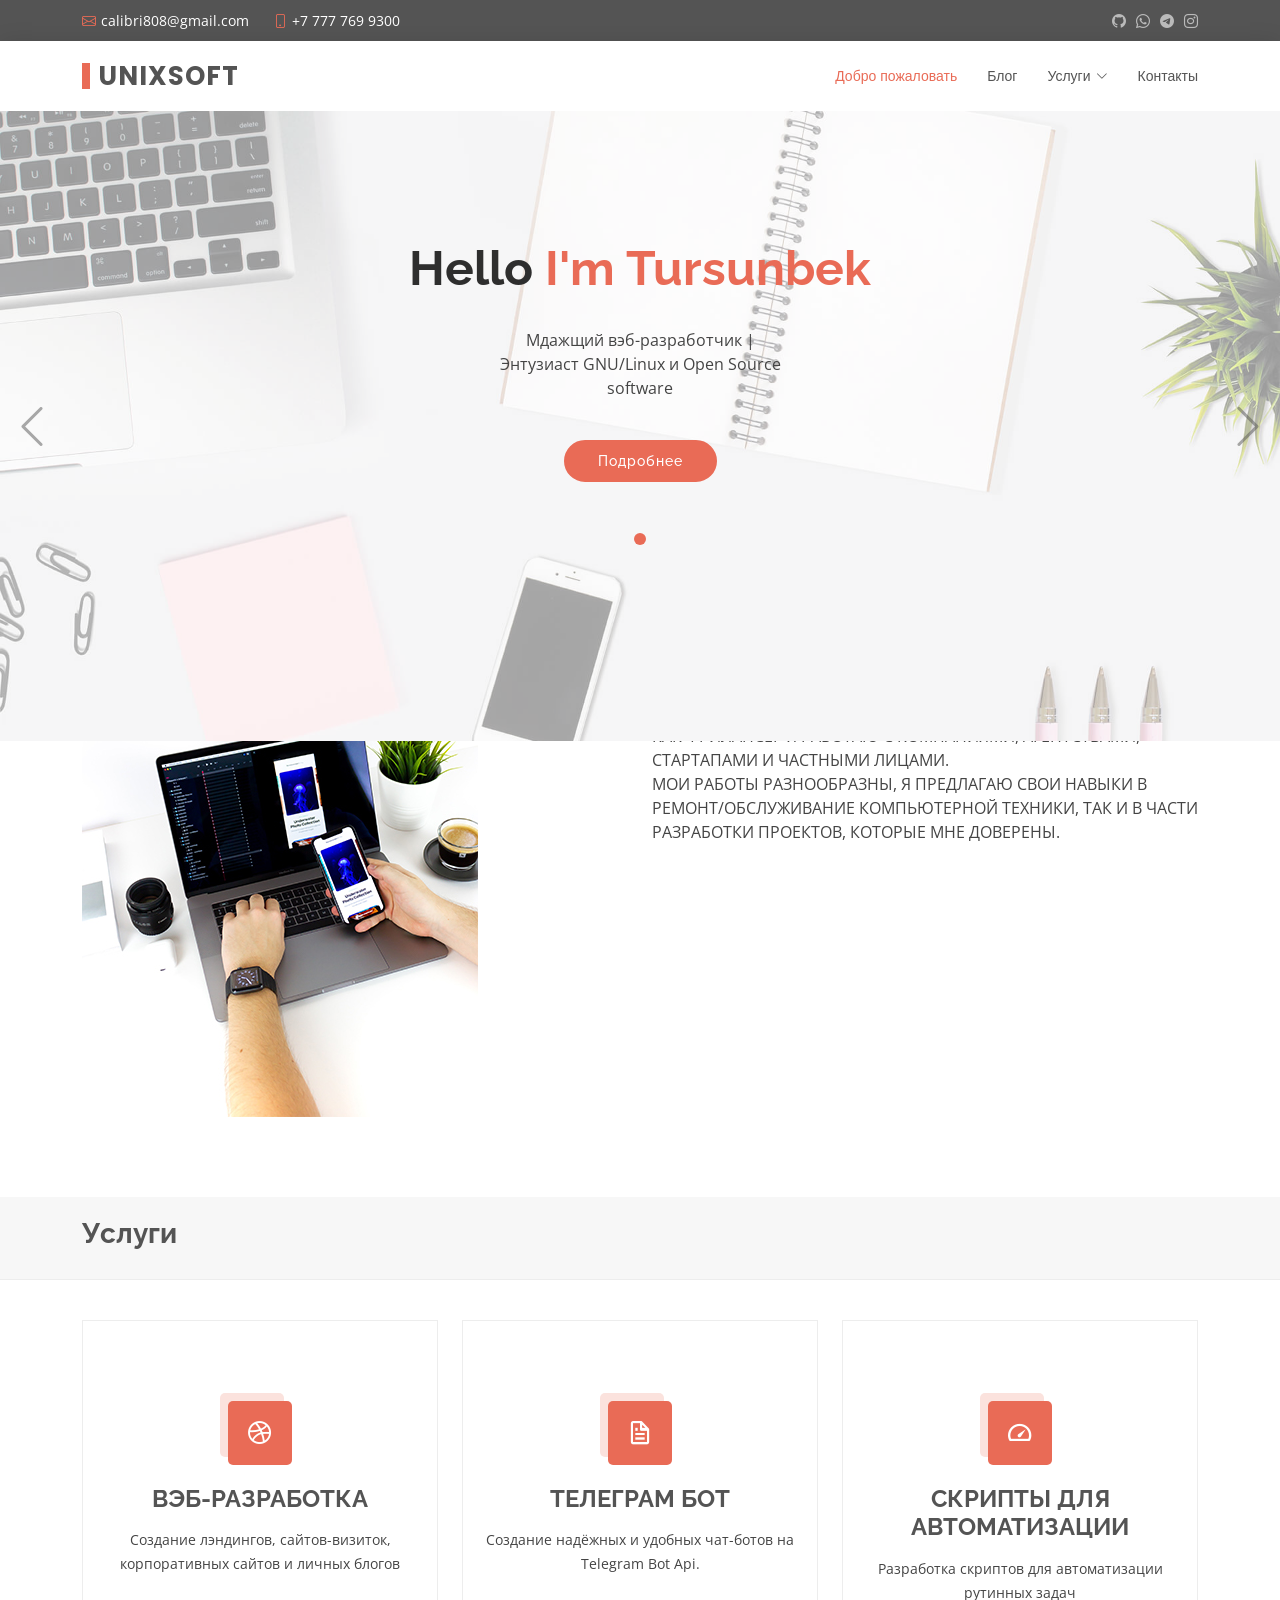
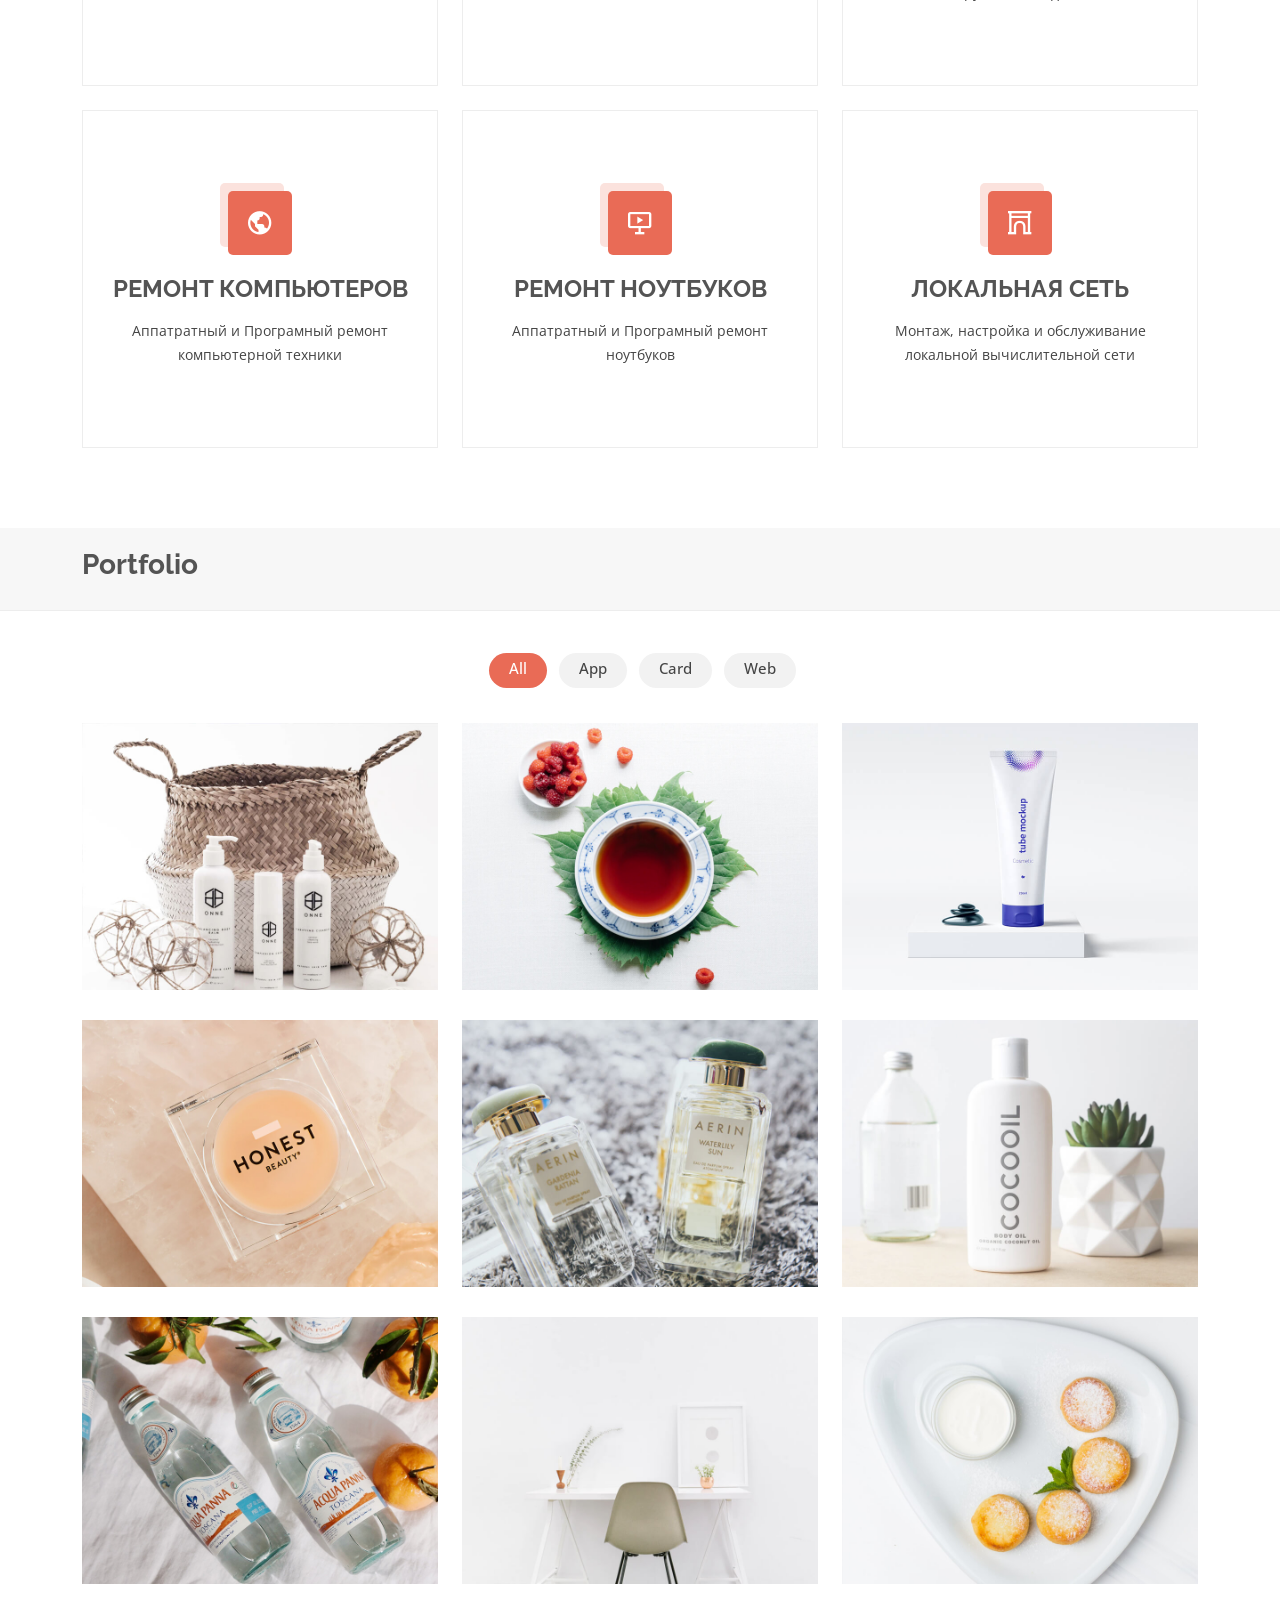
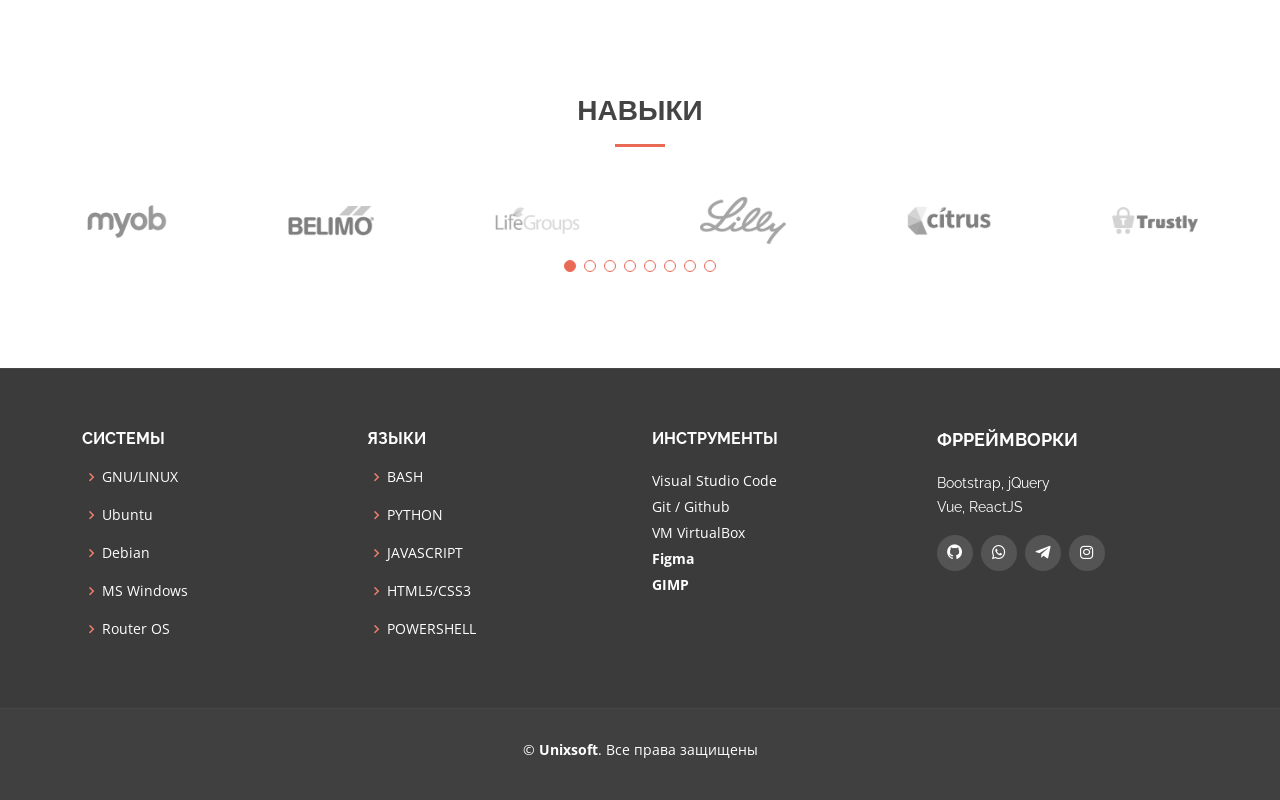
<file: index.html>
<!DOCTYPE html>
<html lang="en">

<head>
  <meta charset="utf-8">
  <meta content="width=device-width, initial-scale=1.0" name="viewport">

  <title>Unixsoft - Цифровое агенство</title>
  <meta content="" name="description">
  <meta content="" name="keywords">

  <!-- Favicons -->
  <link href="assets/img/icons8-battle-net-48.png" rel="icon">
  <link href="assets/img/icons8-battle-net-48.png" rel="apple-touch-icon">

  <!-- Google Fonts -->
  <link href="https://fonts.googleapis.com/css?family=Open+Sans:300,300i,400,400i,600,600i,700,700i|Raleway:300,300i,400,400i,500,500i,600,600i,700,700i|Poppins:300,300i,400,400i,500,500i,600,600i,700,700i" rel="stylesheet">

  <!-- Vendor CSS Files -->
  <link href="assets/vendor/animate.css/animate.min.css" rel="stylesheet">
  <link href="assets/vendor/bootstrap/css/bootstrap.min.css" rel="stylesheet">
  <link href="assets/vendor/bootstrap-icons/bootstrap-icons.css" rel="stylesheet">
  <link href="assets/vendor/boxicons/css/boxicons.min.css" rel="stylesheet">
  <link href="assets/vendor/glightbox/css/glightbox.min.css" rel="stylesheet">
  <link href="assets/vendor/swiper/swiper-bundle.min.css" rel="stylesheet">

  <!-- Template Main CSS File -->
  <link href="assets/css/style.css" rel="stylesheet">

  <!-- =======================================================
  * Template Name: unixsoft - v0.0.01
  ======================================================== -->
</head>

<body>

  <!-- ======= Top Bar ======= -->
  <section id="topbar" class="d-flex align-items-center">
    <div class="container d-flex justify-content-center justify-content-md-between">
      <div class="contact-info d-flex align-items-center">
        <i class="bi bi-envelope d-flex align-items-center"><a href="mailto:contact@example.com">calibri808@gmail.com</a></i>
        <i class="bi bi-phone d-flex align-items-center ms-4"><span>+7 777 769 9300</span></i>
      </div>
      <div class="social-links d-none d-md-flex align-items-center">
        <a href="https://github.com/unixsoftware" class="twitter"><i class="bi bi-github"></i></a>
        <a href="https://wa.me/77777699300" class="facebook"><i class="bi bi-whatsapp"></i></a>
        <a href="https://t.me/smirenn" class="linkedin"><i class="bi bi-telegram"></i></i></a>
        <a href="#" class="instagram"><i class="bi bi-instagram"></i></a>
      </div>
    </div>
  </section>

  <!-- ======= Header ======= -->
  <header id="header" class="d-flex align-items-center">
    <div class="container d-flex justify-content-between align-items-center">

      <div class="logo">
        <h1><a href="index.html">UNIXSOFT</a></h1>
        <!-- Uncomment below if you prefer to use an image logo -->
        <!-- <a href="index.html"><img src="assets/img/logo.png" alt="" class="img-fluid"></a>-->
      </div>

      <nav id="navbar" class="navbar">
        <ul>
          <li><a class="active" href="index.html">Добро пожаловать</a></li>
  <!--    <li><a href="about.html">About</a></li>
          <li><a href="services.html">Services</a></li>
          <li><a href="portfolio.html">Портфолио</a></li>
          <li><a href="team.html">Team</a></li>     
          <li><a href="pricing.html">Цены</a></li>  -->
          <li><a href="blog.html">Блог</a></li>
          <li class="dropdown"><a href="#"><span>Услуги</span> <i class="bi bi-chevron-down"></i></a>
            <ul>
              <li><a href="#">Вэб-разработка</a></li>

  <!--        <li class="dropdown"><a href="#"><span>Deep Drop Down</span> <i class="bi bi-chevron-right"></i></a>
                <ul>
                  <li><a href="#">Deep Drop Down 1</a></li>
                  <li><a href="#">Deep Drop Down 2</a></li>
                  <li><a href="#">Deep Drop Down 3</a></li>
                  <li><a href="#">Deep Drop Down 4</a></li>
                  <li><a href="#">Deep Drop Down 5</a></li>
                </ul>
              </li>  
  -->
              <li><a href="#">Ремонт компьютеров</a></li>
              <li><a href="#">Ремонт ноутбуков</a></li>
              <li><a href="#">Локальная сеть</a></li>
            </ul>
          </li>
          <li><a href="contact.html">Контакты</a></li>
        </ul>
        <i class="bi bi-list mobile-nav-toggle"></i>
      </nav><!-- .navbar -->

    </div>
  </header><!-- End Header -->

  <!-- ======= Hero Section ======= -->
  <section id="hero">
    <div class="hero-container">
      <div id="heroCarousel" data-bs-interval="5000" class="carousel slide carousel-fade" data-bs-ride="carousel">

        <ol class="carousel-indicators" id="hero-carousel-indicators"></ol>

        <div class="carousel-inner" role="listbox">

          <!-- Slide 1 -->
          <div class="carousel-item active" style="background-image: url(assets/img/slide/slide-1.jpg)">
            <div class="carousel-container">
              <div class="carousel-content">
                <h2 class="animate__animated animate__fadeInDown">Hello <span>I'm Tursunbek</span></h2>
                <p class="animate__animated animate__fadeInUp">Мдажщий вэб-разработчик | Энтузиаст GNU/Linux и Open Source software</p>
                <a href="" class="btn-get-started animate__animated animate__fadeInUp">Подробнее</a>
              </div>
            </div>
          </div>

          <!-- Slide 2 
          <div class="carousel-item" style="background-image: url(assets/img/slide/slide-2.jpg)">
            <div class="carousel-container">
              <div class="carousel-content">
                <h2 class="animate__animated fanimate__adeInDown">Ремонт <span>компьютеров</span></h2>
                <p class="animate__animated animate__fadeInUp">Аппаратный и Программный ремонт, обслуживание компьютерной техники</p>
                <a href="" class="btn-get-started animate__animated animate__fadeInUp">Подробнее</a>
              </div>
            </div>
          </div>
          -->
          <!-- Slide 3 
          <div class="carousel-item" style="background-image: url(assets/img/slide/slide-3.jpg)">
            <div class="carousel-container">
              <div class="carousel-content">
                <h2 class="animate__animated animate__fadeInDown">Ремонт <span>ноутбуков</span></h2>
                <p class="animate__animated animate__fadeInUp">Ut velit est quam dolor ad a aliquid qui aliquid. Sequi ea ut et est quaerat sequi nihil ut aliquam. Occaecati alias dolorem mollitia ut. Similique ea voluptatem. Esse doloremque accusamus repellendus deleniti vel. Minus et tempore modi architecto.</p>
                <a href="" class="btn-get-started animate__animated animate__fadeInUp">Подробнее</a>
              </div>
            </div>
          </div>
          -->
        </div>

        <a class="carousel-control-prev" href="#heroCarousel" role="button" data-bs-slide="prev">
          <span class="carousel-control-prev-icon bi bi-chevron-left" aria-hidden="true"></span>
        </a>

        <a class="carousel-control-next" href="#heroCarousel" role="button" data-bs-slide="next">
          <span class="carousel-control-next-icon bi bi-chevron-right" aria-hidden="true"></span>
        </a>

      </div>
    </div>
  </section><!-- End Hero -->

  <main id="main">



    <!-- ======= About Section ======= -->
    <section id="about" class="about">
      <div class="container">

        <div class="row">
          <div class="col-lg-6">
            <img src="assets/img/about.jpg" class="img-fluid" alt="">
          </div>
          <div class="col-lg-6 pt-4 pt-lg-0 content">
            <h3>ОБО МНЕ</h3>
            <p class="fst-italic">
              Я КРЕАТИВНЫЙ РАЗРАБОТЧИК, РАБОТАЮЩИЙ В ШЫМКЕНТЕ ИЛИ ГДЕ-ЛИБО ЕЩЕ УДАЛЕННО.
            </p>
            
            <p>
              КАК ФРИЛАНСЕР Я РАБОТАЮ С КОМПАНИЯМИ, АГЕНТСТВАМИ, СТАРТАПАМИ И ЧАСТНЫМИ ЛИЦАМИ.<br>
              МОИ РАБОТЫ РАЗНООБРАЗНЫ, Я ПРЕДЛАГАЮ СВОИ НАВЫКИ В РЕМОНТ/ОБСЛУЖИВАНИЕ КОМПЬЮТЕРНОЙ ТЕХНИКИ, ТАК И В ЧАСТИ РАЗРАБОТКИ ПРОЕКТОВ, КОТОРЫЕ МНЕ ДОВЕРЕНЫ.
            </p>
          </div>
        </div>

      </div>
    </section><!-- End About Section -->




    <!-- ======= Breadcrumbs ======= -->
    <section id="breadcrumbs" class="breadcrumbs">
      <div class="container">

        <h2>Услуги</h2>

      </div>
    </section><!-- End Breadcrumbs -->


    <!-- ======= Services Section ======= -->
    <section id="services" class="services">
      <div class="container">

        <div class="row">
          <div class="col-lg-4 col-md-6 d-flex align-items-stretch">
            <div class="icon-box">
              <div class="icon"><i class="bx bxl-dribbble"></i></div>
              <h4><a href="">ВЭБ-РАЗРАБОТКА</a></h4>
              <p>Создание лэндингов, сайтов-визиток, корпоративных сайтов и личных блогов</p>
            </div>
          </div>

          <div class="col-lg-4 col-md-6 d-flex align-items-stretch mt-4 mt-md-0">
            <div class="icon-box">
              <div class="icon"><i class="bx bx-file"></i></div>
              <h4><a href="">ТЕЛЕГРАМ БОТ</a></h4>
              <p>Создание надёжных и удобных чат-ботов на Telegram Bot Api.</p>
            </div>
          </div>

          <div class="col-lg-4 col-md-6 d-flex align-items-stretch mt-4 mt-lg-0">
            <div class="icon-box">
              <div class="icon"><i class="bx bx-tachometer"></i></div>
              <h4><a href="">СКРИПТЫ ДЛЯ АВТОМАТИЗАЦИИ</a></h4>
              <p>Разработка скриптов для автоматизации рутинных задач</p>
            </div>
          </div>

          <div class="col-lg-4 col-md-6 d-flex align-items-stretch mt-4">
            <div class="icon-box">
              <div class="icon"><i class="bx bx-world"></i></div>
              <h4><a href="">РЕМОНТ КОМПЬЮТЕРОВ</a></h4>
              <p>Аппатратный и Програмный ремонт компьютерной техники</p>
            </div>
          </div>

          <div class="col-lg-4 col-md-6 d-flex align-items-stretch mt-4">
            <div class="icon-box">
              <div class="icon"><i class="bx bx-slideshow"></i></div>
              <h4><a href="">РЕМОНТ НОУТБУКОВ</a></h4>
              <p>Аппатратный и Програмный ремонт ноутбуков</p>
            </div>
          </div>

          <div class="col-lg-4 col-md-6 d-flex align-items-stretch mt-4">
            <div class="icon-box">
              <div class="icon"><i class="bx bx-arch"></i></div>
              <h4><a href="">ЛОКАЛЬНАЯ СЕТЬ</a></h4>
              <p>Монтаж, настройка и обслуживание локальной вычислительной сети</p>
            </div>
          </div>

        </div>

      </div>
    </section><!-- End Services Section -->






    <!-- ======= Breadcrumbs ======= -->
    <section id="breadcrumbs" class="breadcrumbs">
      <div class="container">

        <h2>Portfolio</h2>

      </div>
    </section><!-- End Breadcrumbs -->

        <!-- ======= Portfolio Section ======= -->
    <section id="portfolio" class="portfolio">
      <div class="container">

        <div class="row">
          <div class="col-lg-12 d-flex justify-content-center">
            <ul id="portfolio-flters">
              <li data-filter="*" class="filter-active">All</li>
              <li data-filter=".filter-app">App</li>
              <li data-filter=".filter-card">Card</li>
              <li data-filter=".filter-web">Web</li>
            </ul>
          </div>
        </div>

        <div class="row portfolio-container">

          <div class="col-lg-4 col-md-6 portfolio-item filter-app">
            <div class="portfolio-wrap">
              <img src="assets/img/portfolio/portfolio-1.jpg" class="img-fluid" alt="">
              <div class="portfolio-info">
                <h4>App 1</h4>
                <p>App</p>
                <div class="portfolio-links">
                  <a href="assets/img/portfolio/portfolio-1.jpg" data-gallery="portfolioGallery" class="portfolio-lightbox" title="App 1"><i class="bx bx-plus"></i></a>
                  <a href="#" title="More Details"><i class="bx bx-link"></i></a>
                </div>
              </div>
            </div>
          </div>

          <div class="col-lg-4 col-md-6 portfolio-item filter-web">
            <div class="portfolio-wrap">
              <img src="assets/img/portfolio/portfolio-2.jpg" class="img-fluid" alt="">
              <div class="portfolio-info">
                <h4>Web 3</h4>
                <p>Web</p>
                <div class="portfolio-links">
                  <a href="assets/img/portfolio/portfolio-2.jpg" data-gallery="portfolioGallery" class="portfolio-lightbox" title="Web 3"><i class="bx bx-plus"></i></a>
                  <a href="#" title="More Details"><i class="bx bx-link"></i></a>
                </div>
              </div>
            </div>
          </div>

          <div class="col-lg-4 col-md-6 portfolio-item filter-app">
            <div class="portfolio-wrap">
              <img src="assets/img/portfolio/portfolio-3.jpg" class="img-fluid" alt="">
              <div class="portfolio-info">
                <h4>App 2</h4>
                <p>App</p>
                <div class="portfolio-links">
                  <a href="assets/img/portfolio/portfolio-3.jpg" data-gallery="portfolioGallery" class="portfolio-lightbox" title="App 2"><i class="bx bx-plus"></i></a>
                  <a href="#" title="More Details"><i class="bx bx-link"></i></a>
                </div>
              </div>
            </div>
          </div>

          <div class="col-lg-4 col-md-6 portfolio-item filter-card">
            <div class="portfolio-wrap">
              <img src="assets/img/portfolio/portfolio-4.jpg" class="img-fluid" alt="">
              <div class="portfolio-info">
                <h4>Card 2</h4>
                <p>Card</p>
                <div class="portfolio-links">
                  <a href="assets/img/portfolio/portfolio-4.jpg" data-gallery="portfolioGallery" class="portfolio-lightbox" title="Card 2"><i class="bx bx-plus"></i></a>
                  <a href="#" title="More Details"><i class="bx bx-link"></i></a>
                </div>
              </div>
            </div>
          </div>

          <div class="col-lg-4 col-md-6 portfolio-item filter-web">
            <div class="portfolio-wrap">
              <img src="assets/img/portfolio/portfolio-5.jpg" class="img-fluid" alt="">
              <div class="portfolio-info">
                <h4>Web 2</h4>
                <p>Web</p>
                <div class="portfolio-links">
                  <a href="assets/img/portfolio/portfolio-5.jpg" data-gallery="portfolioGallery" class="portfolio-lightbox" title="Web 2"><i class="bx bx-plus"></i></a>
                  <a href="#" title="More Details"><i class="bx bx-link"></i></a>
                </div>
              </div>
            </div>
          </div>

          <div class="col-lg-4 col-md-6 portfolio-item filter-app">
            <div class="portfolio-wrap">
              <img src="assets/img/portfolio/portfolio-6.jpg" class="img-fluid" alt="">
              <div class="portfolio-info">
                <h4>App 3</h4>
                <p>App</p>
                <div class="portfolio-links">
                  <a href="assets/img/portfolio/portfolio-6.jpg" data-gallery="portfolioGallery" class="portfolio-lightbox" title="App 3"><i class="bx bx-plus"></i></a>
                  <a href="#" title="More Details"><i class="bx bx-link"></i></a>
                </div>
              </div>
            </div>
          </div>

          <div class="col-lg-4 col-md-6 portfolio-item filter-card">
            <div class="portfolio-wrap">
              <img src="assets/img/portfolio/portfolio-7.jpg" class="img-fluid" alt="">
              <div class="portfolio-info">
                <h4>Card 1</h4>
                <p>Card</p>
                <div class="portfolio-links">
                  <a href="assets/img/portfolio/portfolio-7.jpg" data-gallery="portfolioGallery" class="portfolio-lightbox" title="Card 1"><i class="bx bx-plus"></i></a>
                  <a href="#" title="More Details"><i class="bx bx-link"></i></a>
                </div>
              </div>
            </div>
          </div>

          <div class="col-lg-4 col-md-6 portfolio-item filter-card">
            <div class="portfolio-wrap">
              <img src="assets/img/portfolio/portfolio-8.jpg" class="img-fluid" alt="">
              <div class="portfolio-info">
                <h4>Card 3</h4>
                <p>Card</p>
                <div class="portfolio-links">
                  <a href="assets/img/portfolio/portfolio-8.jpg" data-gallery="portfolioGallery" class="portfolio-lightbox" title="Card 3"><i class="bx bx-plus"></i></a>
                  <a href="#" title="More Details"><i class="bx bx-link"></i></a>
                </div>
              </div>
            </div>
          </div>

          <div class="col-lg-4 col-md-6 portfolio-item filter-web">
            <div class="portfolio-wrap">
              <img src="assets/img/portfolio/portfolio-9.jpg" class="img-fluid" alt="">
              <div class="portfolio-info">
                <h4>Web 3</h4>
                <p>Web</p>
                <div class="portfolio-links">
                  <a href="assets/img/portfolio/portfolio-9.jpg" data-gallery="portfolioGallery" class="portfolio-lightbox" title="Web 3"><i class="bx bx-plus"></i></a>
                  <a href="#" title="More Details"><i class="bx bx-link"></i></a>
                </div>
              </div>
            </div>
          </div>

        </div>

      </div>
    </section><!-- End Portfolio Section -->











    <!-- ======= Clients Section ======= -->
    <section id="clients" class="clients">
      <div class="container">

        <div class="section-title">
          <h2>НАВЫКИ</h2>
        </div>

        <div class="clients-slider swiper">
          <div class="swiper-wrapper align-items-center">
            <div class="swiper-slide"><img src="assets/img/clients/client-1.png" class="img-fluid" alt=""></div>
            <div class="swiper-slide"><img src="assets/img/clients/client-2.png" class="img-fluid" alt=""></div>
            <div class="swiper-slide"><img src="assets/img/clients/client-3.png" class="img-fluid" alt=""></div>
            <div class="swiper-slide"><img src="assets/img/clients/client-4.png" class="img-fluid" alt=""></div>
            <div class="swiper-slide"><img src="assets/img/clients/client-5.png" class="img-fluid" alt=""></div>
            <div class="swiper-slide"><img src="assets/img/clients/client-6.png" class="img-fluid" alt=""></div>
            <div class="swiper-slide"><img src="assets/img/clients/client-7.png" class="img-fluid" alt=""></div>
            <div class="swiper-slide"><img src="assets/img/clients/client-8.png" class="img-fluid" alt=""></div>
          </div>
          <div class="swiper-pagination"></div>
        </div>

      </div>
    </section><!-- End Clients Section -->

  </main><!-- End #main -->

  <!-- ======= Footer ======= -->
  <footer id="footer">



<!--
    <div class="footer-newsletter">
      <div class="container">
        <div class="row">
          <div class="col-lg-6">
            <h4>Our Newsletter</h4>
            <p>Tamen quem nulla quae legam multos aute sint culpa legam noster magna</p>
          </div>
          <div class="col-lg-6">
            <form action="" method="post">
              <input type="email" name="email"><input type="submit" value="Subscribe">
            </form>
          </div>
        </div>
      </div>
    </div>
-->



    <div class="footer-top">
      <div class="container">
        <div class="row">

          <div class="col-lg-3 col-md-6 footer-links">
            <h4>СИСТЕМЫ</h4>
            <ul>
              <li><i class="bx bx-chevron-right"></i> <a href="#">GNU/LINUX</a></li>
              <li><i class="bx bx-chevron-right"></i> <a href="#">Ubuntu</a></li>
              <li><i class="bx bx-chevron-right"></i> <a href="#">Debian</a></li>
              <li><i class="bx bx-chevron-right"></i> <a href="#">MS Windows</a></li>
              <li><i class="bx bx-chevron-right"></i> <a href="#">Router OS</a></li>
            </ul>
          </div>

          <div class="col-lg-3 col-md-6 footer-links">
            <h4>Языки</h4>
            <ul>
              <li><i class="bx bx-chevron-right"></i> <a href="#">BASH</a></li>
              <li><i class="bx bx-chevron-right"></i> <a href="#">PYTHON</a></li>
              <li><i class="bx bx-chevron-right"></i> <a href="#">JAVASCRIPT</a></li>
              <li><i class="bx bx-chevron-right"></i> <a href="#">HTML5/CSS3</a></li>
              <li><i class="bx bx-chevron-right"></i> <a href="#">POWERSHELL</a></li>
            </ul>
          </div>

          <div class="col-lg-3 col-md-6 footer-contact">
            <h4>ИНСТРУМЕНТЫ</h4>
            <p>
              Visual Studio Code <br>
              Git / Github <br>
              VM VirtualBox<br>
              <strong>Figma</strong><br>
              <strong>GIMP</strong><br>
            </p>

          </div>

          <div class="col-lg-3 col-md-6 footer-info">
            <h3>ФРРЕЙМВОРКИ</h3>
            <p>Bootstrap, jQuery <br>
            Vue, ReactJS</p>
            <div class="social-links mt-3">
              <a href="https://github.com/unixsoftware" class="twitter"><i class="bx bxl-github"></i></a>
              <a href="https://wa.me/77777699300" class="facebook"><i class="bx bxl-whatsapp"></i></a>
              <a href="https://t.me/smirenn" class="instagram"><i class="bx bxl-telegram"></i></a>
              <a href="#https://instagram.com" class="linkedin"><i class="bx bxl-instagram"></i></a>
            </div>
          </div>

        </div>
      </div>
    </div>

    <div class="container">
      <div class="copyright">
        &copy;   <strong><span>Unixsoft</span></strong>. Все права защищены
      </div>
      <div class="credits">
        <!-- All the links in the footer should remain intact. -->
        <!-- You can delete the links only if you purchased the pro version. -->
        <!-- Purchase the pro version with working PHP/AJAX contact form: -->
      </div>
    </div>
  </footer>
  <!-- End Footer -->

  <a href="#" class="back-to-top d-flex align-items-center justify-content-center"><i class="bi bi-arrow-up-short"></i></a>

  <!-- Vendor JS Files -->
  <script src="assets/vendor/purecounter/purecounter_vanilla.js"></script>
  <script src="assets/vendor/bootstrap/js/bootstrap.bundle.min.js"></script>
  <script src="assets/vendor/glightbox/js/glightbox.min.js"></script>
  <script src="assets/vendor/isotope-layout/isotope.pkgd.min.js"></script>
  <script src="assets/vendor/swiper/swiper-bundle.min.js"></script>
  <script src="assets/vendor/waypoints/noframework.waypoints.js"></script>
  <script src="assets/vendor/php-email-form/validate.js"></script>

  <!-- Template Main JS File -->
  <script src="assets/js/main.js"></script>

</body>

</html>
</file>
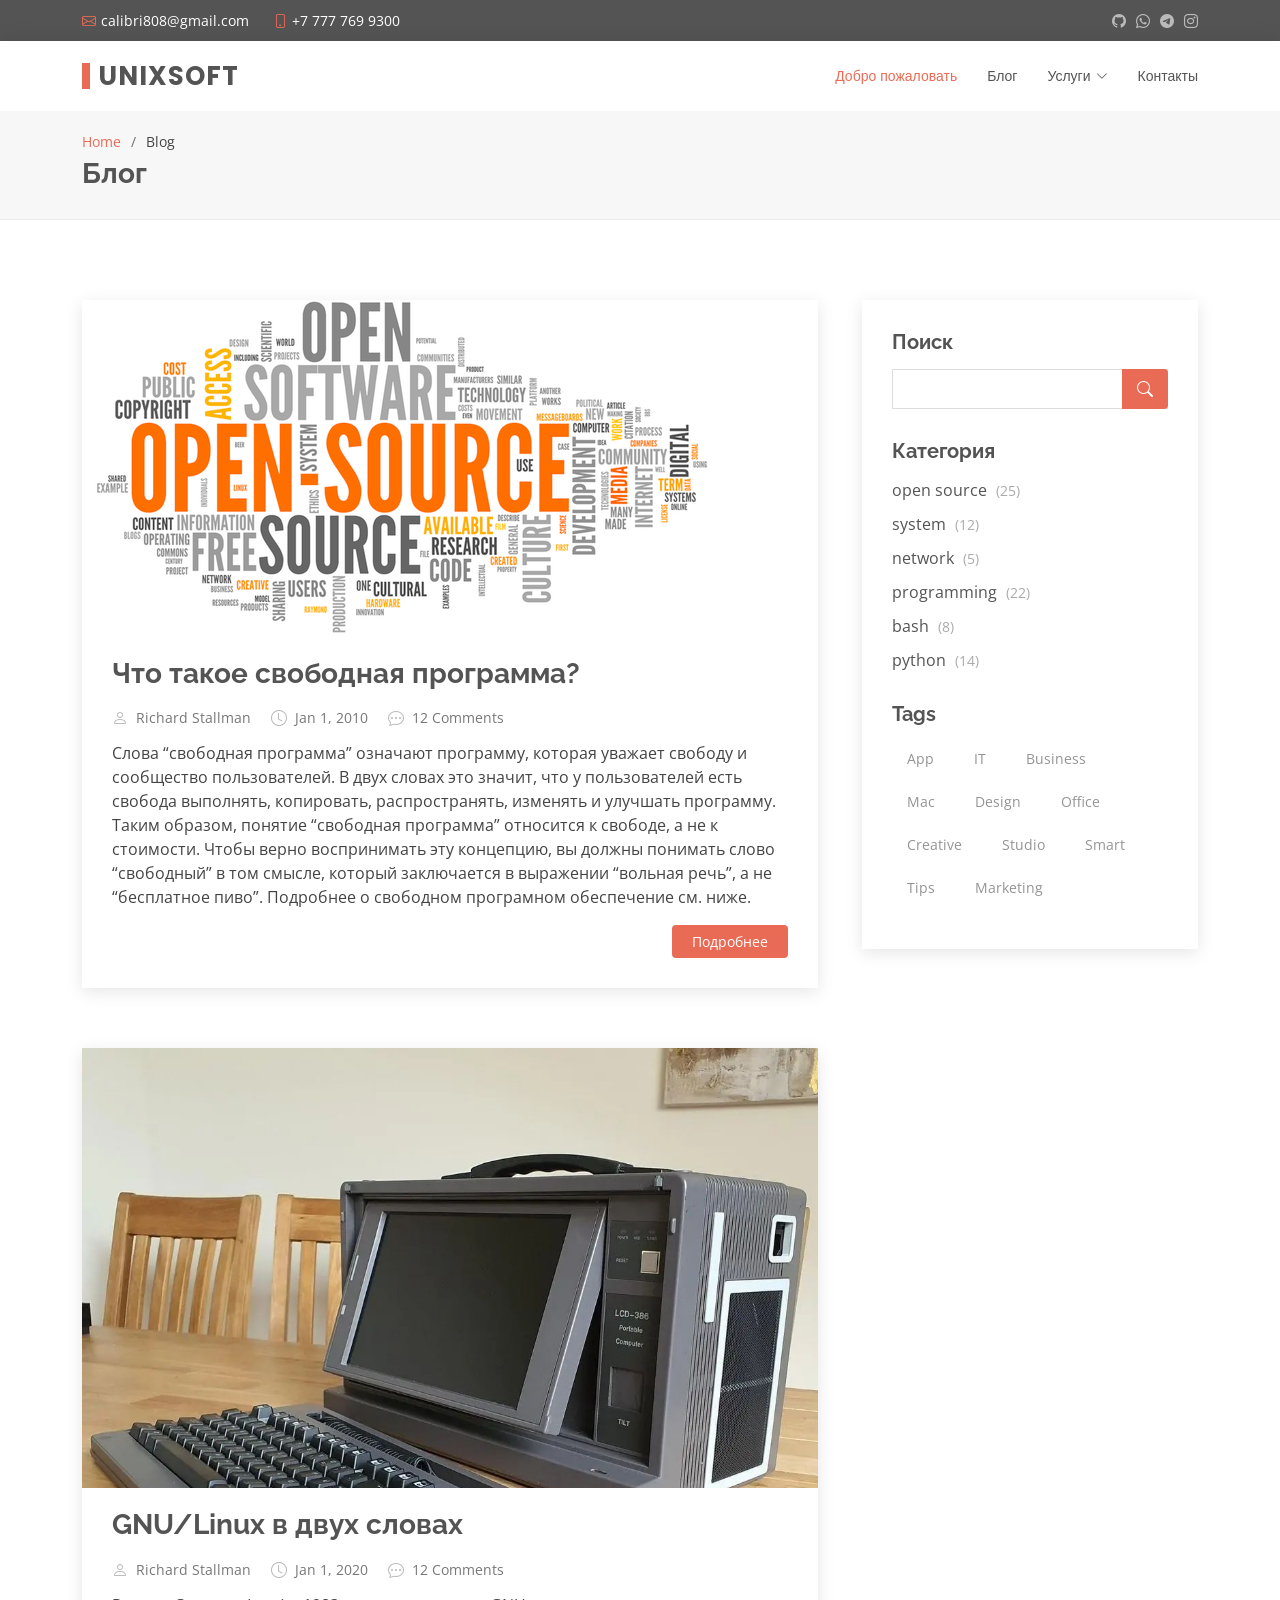
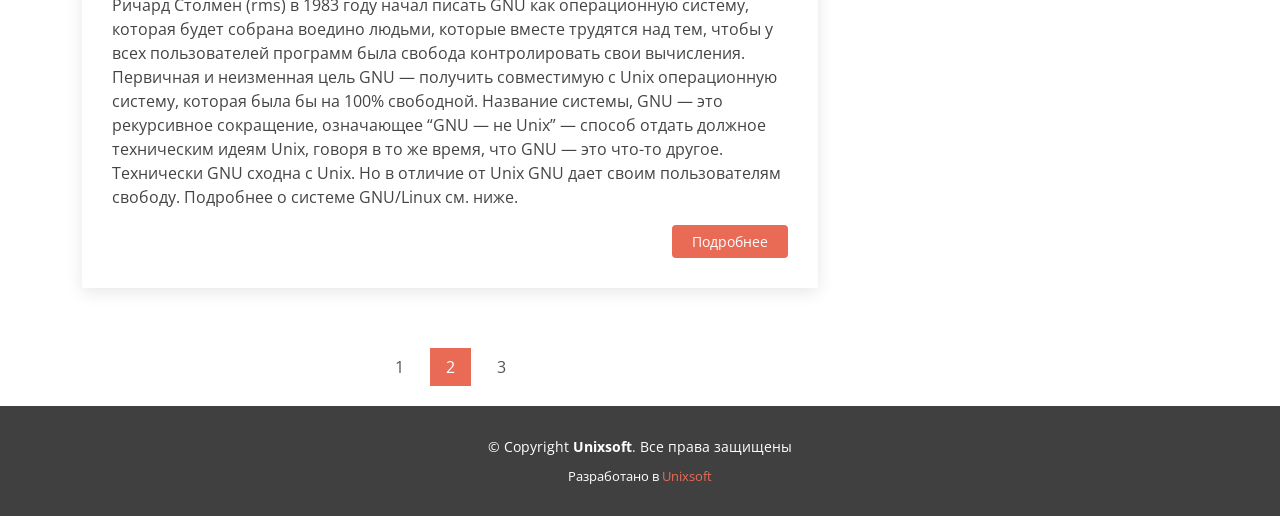
<file: blog.html>
<!DOCTYPE html>
<html lang="en">

<head>
  <meta charset="utf-8">
  <meta content="width=device-width, initial-scale=1.0" name="viewport">

  <title>Blog - Unixsoft digital agency</title>
  <meta content="" name="description">
  <meta content="" name="keywords">

  <!-- Favicons -->
  <link href="assets/img/icons8-battle-net-48.png" rel="icon">
  <link href="assets/img/apple-touch-icon.png" rel="apple-touch-icon">

  <!-- Google Fonts -->
  <link href="https://fonts.googleapis.com/css?family=Open+Sans:300,300i,400,400i,600,600i,700,700i|Raleway:300,300i,400,400i,500,500i,600,600i,700,700i|Poppins:300,300i,400,400i,500,500i,600,600i,700,700i" rel="stylesheet">

  <!-- Vendor CSS Files -->
  <link href="assets/vendor/animate.css/animate.min.css" rel="stylesheet">
  <link href="assets/vendor/bootstrap/css/bootstrap.min.css" rel="stylesheet">
  <link href="assets/vendor/bootstrap-icons/bootstrap-icons.css" rel="stylesheet">
  <link href="assets/vendor/boxicons/css/boxicons.min.css" rel="stylesheet">
  <link href="assets/vendor/glightbox/css/glightbox.min.css" rel="stylesheet">
  <link href="assets/vendor/swiper/swiper-bundle.min.css" rel="stylesheet">

  <!-- Template Main CSS File -->
  <link href="assets/css/style.css" rel="stylesheet">

  <!-- =======================================================
  * Template Name: unixsoft - v1.01.0
  ======================================================== -->
</head>

<body>

  <!-- ======= Top Bar ======= -->
  <section id="topbar" class="d-flex align-items-center">
    <div class="container d-flex justify-content-center justify-content-md-between">
      <div class="contact-info d-flex align-items-center">
        <i class="bi bi-envelope d-flex align-items-center"><a href="mailto:contact@example.com">calibri808@gmail.com</a></i>
        <i class="bi bi-phone d-flex align-items-center ms-4"><span>+7 777 769 9300</span></i>
      </div>
      <div class="social-links d-none d-md-flex align-items-center">
        <a href="https://github.com/unixsoftware" class="twitter"><i class="bi bi-github"></i></a>
        <a href="https://wa.me/77777699300" class="facebook"><i class="bi bi-whatsapp"></i></a>
        <a href="https://t.me/smirenn" class="linkedin"><i class="bi bi-telegram"></i></i></a>
        <a href="#" class="instagram"><i class="bi bi-instagram"></i></a>
      </div>
    </div>
  </section>

  <!-- ======= Header ======= -->
  <header id="header" class="d-flex align-items-center">
    <div class="container d-flex justify-content-between align-items-center">

      <div class="logo">
        <h1><a href="index.html">UNIXSOFT</a></h1>
        <!-- Uncomment below if you prefer to use an image logo -->
        <!-- <a href="index.html"><img src="assets/img/logo.png" alt="" class="img-fluid"></a>-->
      </div>

      <nav id="navbar" class="navbar">
        <ul>
          <li><a class="active" href="index.html">Добро пожаловать</a></li>
  <!--    <li><a href="about.html">About</a></li>
          <li><a href="services.html">Services</a></li>
          <li><a href="portfolio.html">Портфолио</a></li>
          <li><a href="team.html">Team</a></li>     
          <li><a href="pricing.html">Цены</a></li>  -->
          <li><a href="blog.html">Блог</a></li>
          <li class="dropdown"><a href="#"><span>Услуги</span> <i class="bi bi-chevron-down"></i></a>
            <ul>
              <li><a href="#">Вэб-разработка</a></li>

  <!--        <li class="dropdown"><a href="#"><span>Deep Drop Down</span> <i class="bi bi-chevron-right"></i></a>
                <ul>
                  <li><a href="#">Deep Drop Down 1</a></li>
                  <li><a href="#">Deep Drop Down 2</a></li>
                  <li><a href="#">Deep Drop Down 3</a></li>
                  <li><a href="#">Deep Drop Down 4</a></li>
                  <li><a href="#">Deep Drop Down 5</a></li>
                </ul>
              </li>  
  -->
              <li><a href="#">Ремонт компьютеров</a></li>
              <li><a href="#">Ремонт ноутбуков</a></li>
              <li><a href="#">Локальная сеть</a></li>
            </ul>
          </li>
          <li><a href="contact.html">Контакты</a></li>
        </ul>
        <i class="bi bi-list mobile-nav-toggle"></i>
      </nav><!-- .navbar -->

    </div>
  </header><!-- End Header -->

  <main id="main">

    <!-- ======= Breadcrumbs ======= -->
    <section id="breadcrumbs" class="breadcrumbs">
      <div class="container">

        <ol>
          <li><a href="index.html">Home</a></li>
          <li>Blog</li>
        </ol>
        <h2>Блог</h2>

      </div>
    </section><!-- End Breadcrumbs -->

    <!-- ======= Blog Section ======= -->
    <section id="blog" class="blog">
      <div class="container" data-aos="fade-up">

        <div class="row">

          <div class="col-lg-8 entries">

            <article class="entry">

              <div class="entry-img">
                <img src="assets/img/blog/blog-1.png" alt="" class="img-fluid">
              </div>

              <h2 class="entry-title">
                <a href="blog-single.html">Что такое свободная программа?
</a>
              </h2>

              <div class="entry-meta">
                <ul>
                  <li class="d-flex align-items-center"><i class="bi bi-person"></i> <a href="blog-single.html">Richard Stallman</a></li>
                  <li class="d-flex align-items-center"><i class="bi bi-clock"></i> <a href="blog-single.html"><time datetime="2020-01-01">Jan 1, 2010</time></a></li>
                  <li class="d-flex align-items-center"><i class="bi bi-chat-dots"></i> <a href="blog-single.html">12 Comments</a></li>
                </ul>
              </div>

              <div class="entry-content">
                <p>
                  Слова “свободная программа” означают программу, которая уважает свободу и сообщество пользователей. В двух словах это значит, что у пользователей есть свобода выполнять, копировать, распространять, изменять и улучшать программу. Таким образом, понятие “свободная программа” относится к свободе, а не к стоимости. Чтобы верно воспринимать эту концепцию, вы должны понимать слово “свободный” в том смысле, который заключается в выражении “вольная речь”, а не “бесплатное пиво”. Подробнее о свободном програмном обеспечение см. ниже.
                </p>
                <div class="read-more">
                  <a href="blog-single.html">Подробнее</a>
                </div>
              </div>

            </article><!-- End blog entry -->

            <article class="entry">

              <div class="entry-img">
                <img src="assets/img/blog/blog-2.jpeg" alt="" class="img-fluid">
              </div>

              <h2 class="entry-title">
                <a href="blog-single-two.html">GNU/Linux в двух словах</a>
              </h2>

              <div class="entry-meta">
                <ul>
                  <li class="d-flex align-items-center"><i class="bi bi-person"></i> <a href="blog-single.html">Richard Stallman</a></li>
                  <li class="d-flex align-items-center"><i class="bi bi-clock"></i> <a href="blog-single.html"><time datetime="2020-01-01">Jan 1, 2020</time></a></li>
                  <li class="d-flex align-items-center"><i class="bi bi-chat-dots"></i> <a href="blog-single.html">12 Comments</a></li>
                </ul>
              </div>

              <div class="entry-content">
                <p>
                  Ричард Столмен (rms) в 1983 году начал писать GNU как операционную систему, которая будет собрана воедино людьми, которые вместе трудятся над тем, чтобы у всех пользователей программ была свобода контролировать свои вычисления.

                  Первичная и неизменная цель GNU — получить совместимую с Unix операционную систему, которая была бы на 100% свободной. Название системы, GNU — это рекурсивное сокращение, означающее “GNU — не Unix” — способ отдать должное техническим идеям Unix, говоря в то же время, что GNU — это что-то другое. Технически GNU сходна с Unix. Но в отличие от Unix GNU дает своим пользователям свободу. Подробнее о системе GNU/Linux см. ниже.
                </p>
                <div class="read-more">
                  <a href="blog-single-two.html">Подробнее</a>
                </div>
              </div>

            </article><!-- End blog entry -->
<!--
            <article class="entry">

              <div class="entry-img">
                <img src="assets/img/blog/blog-3.jpg" alt="" class="img-fluid">
              </div>

              <h2 class="entry-title">
                <a href="blog-single.html">Possimus soluta ut id suscipit ea ut. In quo quia et soluta libero sit sint.</a>
              </h2>

              <div class="entry-meta">
                <ul>
                  <li class="d-flex align-items-center"><i class="bi bi-person"></i> <a href="blog-single.html">John Doe</a></li>
                  <li class="d-flex align-items-center"><i class="bi bi-clock"></i> <a href="blog-single.html"><time datetime="2020-01-01">Jan 1, 2020</time></a></li>
                  <li class="d-flex align-items-center"><i class="bi bi-chat-dots"></i> <a href="blog-single.html">12 Comments</a></li>
                </ul>
              </div>

              <div class="entry-content">
                <p>
                  Aut iste neque ut illum qui perspiciatis similique recusandae non. Fugit autem dolorem labore omnis et. Eum temporibus fugiat voluptate enim tenetur sunt omnis.
                  Doloremque est saepe laborum aut. Ipsa cupiditate ex harum at recusandae nesciunt. Ut dolores velit.
                </p>
                <div class="read-more">
                  <a href="blog-single.html">Read More</a>
                </div>
              </div>

            </article>
-->
            <!-- End blog entry -->
<!--
            <article class="entry">

              <div class="entry-img">
                <img src="assets/img/blog/blog-4.jpg" alt="" class="img-fluid">
              </div>

              <h2 class="entry-title">
                <a href="blog-single.html">Non rem rerum nam cum quo minus. Dolor distinctio deleniti explicabo eius exercitationem.</a>
              </h2>

              <div class="entry-meta">
                <ul>
                  <li class="d-flex align-items-center"><i class="bi bi-person"></i> <a href="blog-single.html">John Doe</a></li>
                  <li class="d-flex align-items-center"><i class="bi bi-clock"></i> <a href="blog-single.html"><time datetime="2020-01-01">Jan 1, 2020</time></a></li>
                  <li class="d-flex align-items-center"><i class="bi bi-chat-dots"></i> <a href="blog-single.html">12 Comments</a></li>
                </ul>
              </div>

              <div class="entry-content">
                <p>
                  Aspernatur rerum perferendis et sint. Voluptates cupiditate voluptas atque quae. Rem veritatis rerum enim et autem. Saepe atque cum eligendi eaque iste omnis a qui.
                  Quia sed sunt. Ea asperiores expedita et et delectus voluptates rerum. Id saepe ut itaque quod qui voluptas nobis porro rerum. Quam quia nesciunt qui aut est non omnis. Inventore occaecati et quaerat magni itaque nam voluptas. Voluptatem ducimus sint id earum ut nesciunt sed corrupti nemo.
                </p>
                <div class="read-more">
                  <a href="blog-single.html">Read More</a>
                </div>
              </div>

            </article>
-->
            <!-- End blog entry -->

            <div class="blog-pagination">
              <ul class="justify-content-center">
                <li><a href="#">1</a></li>
                <li class="active"><a href="#">2</a></li>
                <li><a href="#">3</a></li>
              </ul>
            </div>

          </div><!-- End blog entries list -->

          <div class="col-lg-4">

            <div class="sidebar">

              <h3 class="sidebar-title">Поиск</h3>
              <div class="sidebar-item search-form">
                <form action="">
                  <input type="text">
                  <button type="submit"><i class="bi bi-search"></i></button>
                </form>
              </div><!-- End sidebar search formn-->

              <h3 class="sidebar-title">Категория</h3>
              <div class="sidebar-item categories">
                <ul>
                  <li><a href="#">open source <span>(25)</span></a></li>
                  <li><a href="#">system <span>(12)</span></a></li>
                  <li><a href="#">network <span>(5)</span></a></li>
                  <li><a href="#">programming <span>(22)</span></a></li>
                  <li><a href="#">bash <span>(8)</span></a></li>
                  <li><a href="#">python <span>(14)</span></a></li>
                </ul>
              </div><!-- End sidebar categories-->
<!--
              <h3 class="sidebar-title">Recent Posts</h3>
              <div class="sidebar-item recent-posts">
                <div class="post-item clearfix">
                  <img src="assets/img/blog/blog-recent-1.jpg" alt="">
                  <h4><a href="blog-single.html">Nihil blanditiis at in nihil autem</a></h4>
                  <time datetime="2020-01-01">Jan 1, 2020</time>
                </div>

                <div class="post-item clearfix">
                  <img src="assets/img/blog/blog-recent-2.jpg" alt="">
                  <h4><a href="blog-single.html">Quidem autem et impedit</a></h4>
                  <time datetime="2020-01-01">Jan 1, 2020</time>
                </div>

                <div class="post-item clearfix">
                  <img src="assets/img/blog/blog-recent-3.jpg" alt="">
                  <h4><a href="blog-single.html">Id quia et et ut maxime similique occaecati ut</a></h4>
                  <time datetime="2020-01-01">Jan 1, 2020</time>
                </div>

                <div class="post-item clearfix">
                  <img src="assets/img/blog/blog-recent-4.jpg" alt="">
                  <h4><a href="blog-single.html">Laborum corporis quo dara net para</a></h4>
                  <time datetime="2020-01-01">Jan 1, 2020</time>
                </div>

                <div class="post-item clearfix">
                  <img src="assets/img/blog/blog-recent-5.jpg" alt="">
                  <h4><a href="blog-single.html">Et dolores corrupti quae illo quod dolor</a></h4>
                  <time datetime="2020-01-01">Jan 1, 2020</time>
                </div>

              </div><!- End sidebar recent posts->
-->
              <h3 class="sidebar-title">Tags</h3>
              <div class="sidebar-item tags">
                <ul>
                  <li><a href="#">App</a></li>
                  <li><a href="#">IT</a></li>
                  <li><a href="#">Business</a></li>
                  <li><a href="#">Mac</a></li>
                  <li><a href="#">Design</a></li>
                  <li><a href="#">Office</a></li>
                  <li><a href="#">Creative</a></li>
                  <li><a href="#">Studio</a></li>
                  <li><a href="#">Smart</a></li>
                  <li><a href="#">Tips</a></li>
                  <li><a href="#">Marketing</a></li>
                </ul>
              </div><!-- End sidebar tags-->

            </div><!-- End sidebar -->

          </div><!-- End blog sidebar -->

        </div>

      </div>
    </section><!-- End Blog Section -->

  </main><!-- End #main -->

  <!-- ======= Footer ======= -->
  <footer id="footer">
    <div class="container">
      <div class="copyright">
        &copy; Copyright <strong><span>Unixsoft</span></strong>. Все права защищены
      </div>
      <div class="credits">
        <!-- All the links in the footer should remain intact. -->
        Разработано в <a href="https://unixsoftware.github.io/">Unixsoft</a>
      </div>
    </div>
  </footer>
  <!-- End Footer -->

  <a href="#" class="back-to-top d-flex align-items-center justify-content-center"><i class="bi bi-arrow-up-short"></i></a>

  <!-- Vendor JS Files -->
  <script src="assets/vendor/purecounter/purecounter_vanilla.js"></script>
  <script src="assets/vendor/bootstrap/js/bootstrap.bundle.min.js"></script>
  <script src="assets/vendor/glightbox/js/glightbox.min.js"></script>
  <script src="assets/vendor/isotope-layout/isotope.pkgd.min.js"></script>
  <script src="assets/vendor/swiper/swiper-bundle.min.js"></script>
  <script src="assets/vendor/waypoints/noframework.waypoints.js"></script>
  <script src="assets/vendor/php-email-form/validate.js"></script>

  <!-- Template Main JS File -->
  <script src="assets/js/main.js"></script>

</body>

</html>
</file>
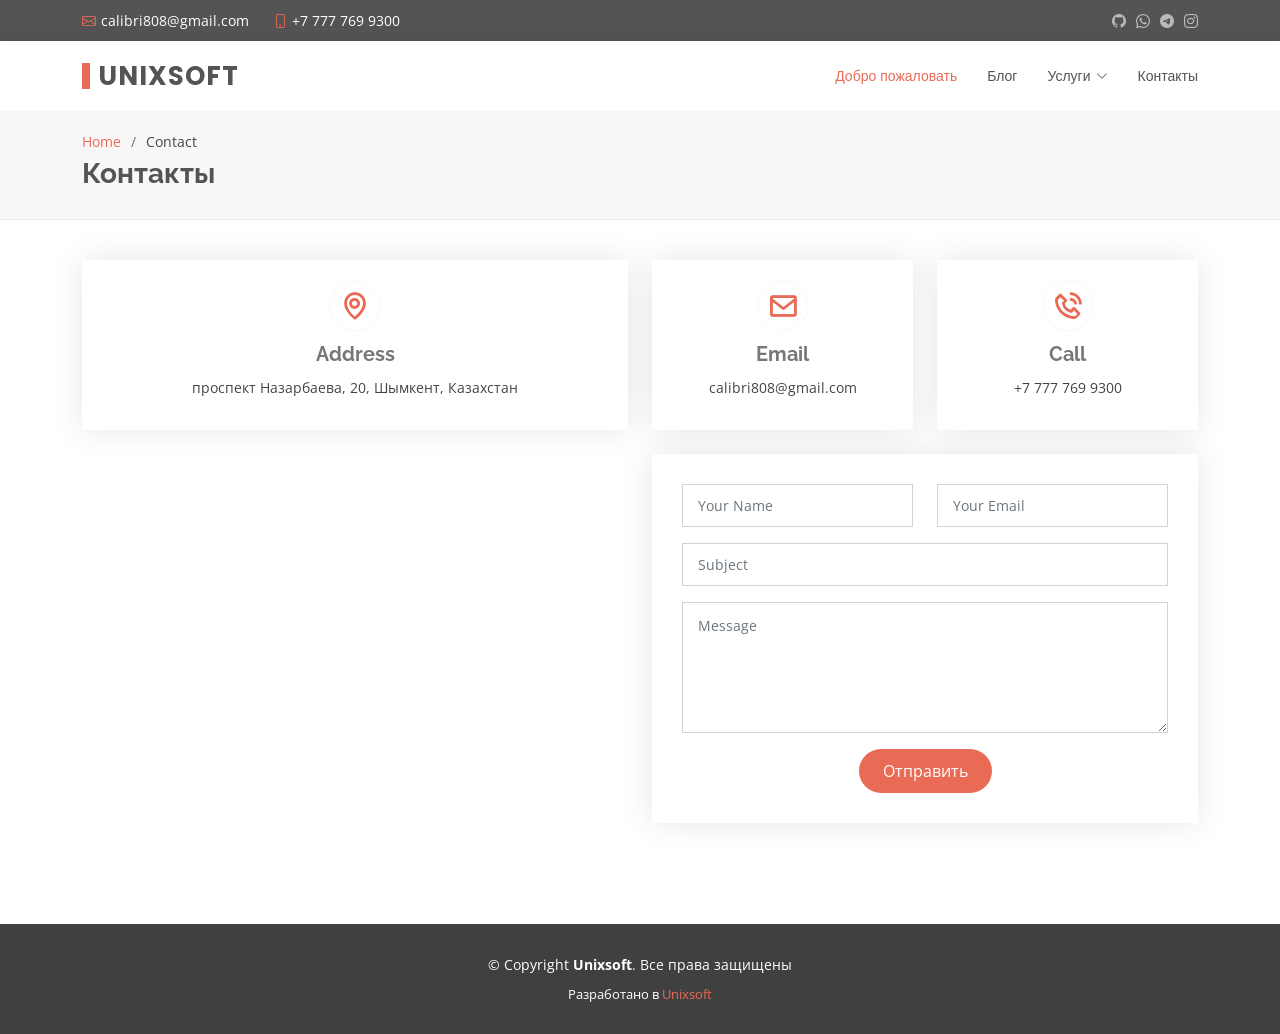
<file: contact.html>
<!DOCTYPE html>
<html lang="en">

<head>
  <meta charset="utf-8">
  <meta content="width=device-width, initial-scale=1.0" name="viewport">

  <title>Контакты - Unixsoft цифровое агентсво</title>
  <meta content="" name="description">
  <meta content="" name="keywords">

  <!-- Favicons -->
  <link href="assets/img/icons8-battle-net-48.png" rel="icon">
  <link href="assets/img/apple-touch-icon.png" rel="apple-touch-icon">

  <!-- Google Fonts -->
  <link href="https://fonts.googleapis.com/css?family=Open+Sans:300,300i,400,400i,600,600i,700,700i|Raleway:300,300i,400,400i,500,500i,600,600i,700,700i|Poppins:300,300i,400,400i,500,500i,600,600i,700,700i" rel="stylesheet">

  <!-- Vendor CSS Files -->
  <link href="assets/vendor/animate.css/animate.min.css" rel="stylesheet">
  <link href="assets/vendor/bootstrap/css/bootstrap.min.css" rel="stylesheet">
  <link href="assets/vendor/bootstrap-icons/bootstrap-icons.css" rel="stylesheet">
  <link href="assets/vendor/boxicons/css/boxicons.min.css" rel="stylesheet">
  <link href="assets/vendor/glightbox/css/glightbox.min.css" rel="stylesheet">
  <link href="assets/vendor/swiper/swiper-bundle.min.css" rel="stylesheet">

  <!-- Template Main CSS File -->
  <link href="assets/css/style.css" rel="stylesheet">

  <!-- =======================================================
  * Template Name: unixsoft - v0.0.01
  ======================================================== -->
</head>

<body>

  <!-- ======= Top Bar ======= -->
  <section id="topbar" class="d-flex align-items-center">
    <div class="container d-flex justify-content-center justify-content-md-between">
      <div class="contact-info d-flex align-items-center">
        <i class="bi bi-envelope d-flex align-items-center"><a href="mailto:contact@example.com">calibri808@gmail.com</a></i>
        <i class="bi bi-phone d-flex align-items-center ms-4"><span>+7 777 769 9300</span></i>
      </div>
      <div class="social-links d-none d-md-flex align-items-center">
        <a href="https://github.com/unixsoftware" class="twitter"><i class="bi bi-github"></i></a>
        <a href="https://wa.me/77777699300" class="facebook"><i class="bi bi-whatsapp"></i></a>
        <a href="https://t.me/smirenn" class="linkedin"><i class="bi bi-telegram"></i></i></a>
        <a href="#" class="instagram"><i class="bi bi-instagram"></i></a>
      </div>
    </div>
  </section>

  <!-- ======= Header ======= -->
  <header id="header" class="d-flex align-items-center">
    <div class="container d-flex justify-content-between align-items-center">

      <div class="logo">
        <h1><a href="index.html">UNIXSOFT</a></h1>
        <!-- Uncomment below if you prefer to use an image logo -->
        <!-- <a href="index.html"><img src="assets/img/logo.png" alt="" class="img-fluid"></a>-->
      </div>

      <nav id="navbar" class="navbar">
        <ul>
          <li><a class="active" href="index.html">Добро пожаловать</a></li>
  <!--    <li><a href="about.html">About</a></li>
          <li><a href="services.html">Services</a></li>
          <li><a href="portfolio.html">Портфолио</a></li>
          <li><a href="team.html">Team</a></li>     
          <li><a href="pricing.html">Цены</a></li>  -->
          <li><a href="blog.html">Блог</a></li>
          <li class="dropdown"><a href="#"><span>Услуги</span> <i class="bi bi-chevron-down"></i></a>
            <ul>
              <li><a href="#">Вэб-разработка</a></li>

  <!--        <li class="dropdown"><a href="#"><span>Deep Drop Down</span> <i class="bi bi-chevron-right"></i></a>
                <ul>
                  <li><a href="#">Deep Drop Down 1</a></li>
                  <li><a href="#">Deep Drop Down 2</a></li>
                  <li><a href="#">Deep Drop Down 3</a></li>
                  <li><a href="#">Deep Drop Down 4</a></li>
                  <li><a href="#">Deep Drop Down 5</a></li>
                </ul>
              </li>  
  -->
              <li><a href="#">Ремонт компьютеров</a></li>
              <li><a href="#">Ремонт ноутбуков</a></li>
              <li><a href="#">Локальная сеть</a></li>
            </ul>
          </li>
          <li><a href="contact.html">Контакты</a></li>
        </ul>
        <i class="bi bi-list mobile-nav-toggle"></i>
      </nav><!-- .navbar -->

    </div>
  </header><!-- End Header -->

  <main id="main">

    <!-- ======= Breadcrumbs ======= -->
    <section id="breadcrumbs" class="breadcrumbs">
      <div class="container">

        <ol>
          <li><a href="index.html">Home</a></li>
          <li>Contact</li>
        </ol>
        <h2>Контакты</h2>

      </div>
    </section><!-- End Breadcrumbs -->

    <!-- ======= Contact Section ======= -->
    <section id="contact" class="contact">
      <div class="container">

        <div class="row">
          <div class="col-lg-6">
            <div class="info-box mb-4">
              <i class="bx bx-map"></i>
              <h3>Address</h3>
              <p>проспект Назарбаева, 20, Шымкент, Казахстан</p>
            </div>
          </div>

          <div class="col-lg-3 col-md-6">
            <div class="info-box  mb-4">
              <i class="bx bx-envelope"></i>
              <h3>Email</h3>
              <p>calibri808@gmail.com</p>
            </div>
          </div>

          <div class="col-lg-3 col-md-6">
            <div class="info-box  mb-4">
              <i class="bx bx-phone-call"></i>
              <h3>Call</h3>
              <p>+7 777 769 9300</p>
            </div>
          </div>

        </div>

        <div class="row">

          <div class="col-lg-6 ">
            <iframe class="mb-4 mb-lg-0" src="https://www.google.com/maps/embed?pb=!1m14!1m8!1m3!1d12097.433213460943!2d-74.0062269!3d40.7101282!3m2!1i1024!2i768!4f13.1!3m3!1m2!1s0x0%3A0xb89d1fe6bc499443!2sDowntown+Conference+Center!5e0!3m2!1smk!2sbg!4v1539943755621" frameborder="0" style="border:0; width: 100%; height: 384px;" allowfullscreen></iframe>
          </div>

          <div class="col-lg-6">
            <form action="forms/contact.php" method="post" role="form" class="php-email-form">
              <div class="row">
                <div class="col-md-6 form-group">
                  <input type="text" name="name" class="form-control" id="name" placeholder="Your Name" required>
                </div>
                <div class="col-md-6 form-group mt-3 mt-md-0">
                  <input type="email" class="form-control" name="email" id="email" placeholder="Your Email" required>
                </div>
              </div>
              <div class="form-group mt-3">
                <input type="text" class="form-control" name="subject" id="subject" placeholder="Subject" required>
              </div>
              <div class="form-group mt-3">
                <textarea class="form-control" name="message" rows="5" placeholder="Message" required></textarea>
              </div>
              <div class="my-3">
                <div class="loading">Loading</div>
                <div class="error-message"></div>
                <div class="sent-message">Your message has been sent. Thank you!</div>
              </div>
              <div class="text-center"><button type="submit">Отправить</button></div>
            </form>
          </div>

        </div>

      </div>
    </section><!-- End Contact Section -->

  </main><!-- End #main -->

  <!-- ======= Footer ======= -->
  <footer id="footer">
<!--
    <div class="footer-newsletter">
      <div class="container">
        <div class="row">
          <div class="col-lg-6">
            <h4>Our Newsletter</h4>
            <p>Tamen quem nulla quae legam multos aute sint culpa legam noster magna</p>
          </div>
          <div class="col-lg-6">
            <form action="" method="post">
              <input type="email" name="email"><input type="submit" value="Subscribe">
            </form>
          </div>
        </div>
      </div>
    </div>

    <div class="footer-top">
      <div class="container">
        <div class="row">

          <div class="col-lg-3 col-md-6 footer-links">
            <h4>Useful Links</h4>
            <ul>
              <li><i class="bx bx-chevron-right"></i> <a href="#">Home</a></li>
              <li><i class="bx bx-chevron-right"></i> <a href="#">About us</a></li>
              <li><i class="bx bx-chevron-right"></i> <a href="#">Services</a></li>
              <li><i class="bx bx-chevron-right"></i> <a href="#">Terms of service</a></li>
              <li><i class="bx bx-chevron-right"></i> <a href="#">Privacy policy</a></li>
            </ul>
          </div>

          <div class="col-lg-3 col-md-6 footer-links">
            <h4>Our Services</h4>
            <ul>
              <li><i class="bx bx-chevron-right"></i> <a href="#">Web Design</a></li>
              <li><i class="bx bx-chevron-right"></i> <a href="#">Web Development</a></li>
              <li><i class="bx bx-chevron-right"></i> <a href="#">Product Management</a></li>
              <li><i class="bx bx-chevron-right"></i> <a href="#">Marketing</a></li>
              <li><i class="bx bx-chevron-right"></i> <a href="#">Graphic Design</a></li>
            </ul>
          </div>

          <div class="col-lg-3 col-md-6 footer-contact">
            <h4>Contact Us</h4>
            <p>
              A108 Adam Street <br>
              New York, NY 535022<br>
              United States <br><br>
              <strong>Phone:</strong> +1 5589 55488 55<br>
              <strong>Email:</strong> info@example.com<br>
            </p>

          </div>

          <div class="col-lg-3 col-md-6 footer-info">
            <h3>About Eterna</h3>
            <p>Cras fermentum odio eu feugiat lide par naso tierra. Justo eget nada terra videa magna derita valies darta donna mare fermentum iaculis eu non diam phasellus.</p>
            <div class="social-links mt-3">
              <a href="#" class="twitter"><i class="bx bxl-twitter"></i></a>
              <a href="#" class="facebook"><i class="bx bxl-facebook"></i></a>
              <a href="#" class="instagram"><i class="bx bxl-instagram"></i></a>
              <a href="#" class="google-plus"><i class="bx bxl-skype"></i></a>
              <a href="#" class="linkedin"><i class="bx bxl-linkedin"></i></a>
            </div>
          </div>

        </div>
      </div>
    </div>
-->
    <div class="container">
      <div class="copyright">
        &copy; Copyright <strong><span>Unixsoft</span></strong>. Все права защищены
      </div>
      <div class="credits">
        <!-- All the links in the footer should remain intact. -->
        Разработано в <a href="https://unixsoftware.github.io/">Unixsoft</a>
      </div>
    </div>
  </footer><!-- End Footer -->

  <a href="#" class="back-to-top d-flex align-items-center justify-content-center"><i class="bi bi-arrow-up-short"></i></a>

  <!-- Vendor JS Files -->
  <script src="assets/vendor/purecounter/purecounter_vanilla.js"></script>
  <script src="assets/vendor/bootstrap/js/bootstrap.bundle.min.js"></script>
  <script src="assets/vendor/glightbox/js/glightbox.min.js"></script>
  <script src="assets/vendor/isotope-layout/isotope.pkgd.min.js"></script>
  <script src="assets/vendor/swiper/swiper-bundle.min.js"></script>
  <script src="assets/vendor/waypoints/noframework.waypoints.js"></script>
  <script src="assets/vendor/php-email-form/validate.js"></script>

  <!-- Template Main JS File -->
  <script src="assets/js/main.js"></script>

</body>

</html>
</file>
<file: assets/css/style.css>
/**
* Template Name: Eterna - v4.10.0
* Template URL: https://bootstrapmade.com/eterna-free-multipurpose-bootstrap-template/
* Author: BootstrapMade.com
* License: https://bootstrapmade.com/license/
*/

/*--------------------------------------------------------------
# General
--------------------------------------------------------------*/
body {
  font-family: "Open Sans", sans-serif;
  color: #444444;
}

a {
  color: #e96b56;
  text-decoration: none;
}

a:hover {
  color: #e6573f;
  text-decoration: none;
}

h1,
h2,
h3,
h4,
h5,
h6 {
  font-family: "Raleway", sans-serif;
}

/*--------------------------------------------------------------
# Back to top button
--------------------------------------------------------------*/
.back-to-top {
  position: fixed;
  visibility: hidden;
  opacity: 0;
  right: 15px;
  bottom: 15px;
  z-index: 996;
  background: #e96b56;
  width: 40px;
  height: 40px;
  border-radius: 4px;
  transition: all 0.4s;
}

.back-to-top i {
  font-size: 28px;
  color: #fff;
  line-height: 0;
}

.back-to-top:hover {
  background: #ee8b7a;
  color: #fff;
}

.back-to-top.active {
  visibility: visible;
  opacity: 1;
}

/*--------------------------------------------------------------
# Top Bar
--------------------------------------------------------------*/
#topbar {
  background: #545454;
  padding: 10px 0;
  font-size: 14px;
}

#topbar .contact-info i {
  font-style: normal;
  color: #e96b56;
}

#topbar .contact-info i a,
#topbar .contact-info i span {
  padding-left: 5px;
  color: #fff;
}

#topbar .contact-info i a {
  line-height: 0;
  transition: 0.3s;
}

#topbar .contact-info i a:hover {
  color: #e96b56;
}

#topbar .social-links a {
  color: #bababa;
  line-height: 0;
  transition: 0.3s;
  margin-left: 10px;
}

#topbar .social-links a:hover {
  color: white;
}

/*--------------------------------------------------------------
# Header
--------------------------------------------------------------*/
#header {
  height: 70px;
  transition: all 0.5s;
  z-index: 997;
  transition: all 0.5s;
  background: #fff;
  box-shadow: 0px 0px 20px 0px rgba(0, 0, 0, 0.1);
}

#header .logo h1 {
  font-size: 26px;
  padding: 0 0 0 8px;
  margin: 11px 0;
  line-height: 1;
  font-weight: 700;
  letter-spacing: 1px;
  text-transform: uppercase;
  font-family: "Poppins", sans-serif;
  border-left: 8px solid #e96b56;
}

#header .logo h1 a,
#header .logo h1 a:hover {
  color: #545454;
  text-decoration: none;
}

#header .logo img {
  padding: 0;
  margin: 0;
  max-height: 40px;
}

.scrolled-offset {
  margin-top: 70px;
}

/*--------------------------------------------------------------
# Navigation Menu
--------------------------------------------------------------*/
/**
* Desktop Navigation 
*/
.navbar {
  padding: 0;
}

.navbar ul {
  margin: 0;
  padding: 0;
  display: flex;
  list-style: none;
  align-items: center;
}

.navbar li {
  position: relative;
}

.navbar a,
.navbar a:focus {
  display: flex;
  align-items: center;
  justify-content: space-between;
  padding: 10px 0 10px 30px;
  font-family: "Poppins", sans-serif;
  font-size: 14px;
  color: #545454;
  white-space: nowrap;
  transition: 0.3s;
}

.navbar a i,
.navbar a:focus i {
  font-size: 12px;
  line-height: 0;
  margin-left: 5px;
}

.navbar a:hover,
.navbar .active,
.navbar .active:focus,
.navbar li:hover>a {
  color: #e96b56;
}

.navbar .getstarted,
.navbar .getstarted:focus {
  background: #e96b56;
  padding: 8px 20px;
  margin-left: 30px;
  border-radius: 4px;
  color: #fff;
}

.navbar .getstarted:hover,
.navbar .getstarted:focus:hover {
  color: #fff;
  background: #ec7f6d;
}

.navbar .dropdown ul {
  display: block;
  position: absolute;
  left: 24px;
  top: calc(100% + 30px);
  margin: 0;
  padding: 10px 0;
  z-index: 99;
  opacity: 0;
  visibility: hidden;
  background: #fff;
  box-shadow: 0px 0px 30px rgba(127, 137, 161, 0.25);
  transition: 0.3s;
}

.navbar .dropdown ul li {
  min-width: 200px;
}

.navbar .dropdown ul a {
  padding: 10px 20px;
  font-size: 14px;
  text-transform: none;
  color: #545454;
}

.navbar .dropdown ul a i {
  font-size: 12px;
}

.navbar .dropdown ul a:hover,
.navbar .dropdown ul .active:hover,
.navbar .dropdown ul li:hover>a {
  color: #e96b56;
}

.navbar .dropdown:hover>ul {
  opacity: 1;
  top: 100%;
  visibility: visible;
}

.navbar .dropdown .dropdown ul {
  top: 0;
  left: calc(100% - 30px);
  visibility: hidden;
}

.navbar .dropdown .dropdown:hover>ul {
  opacity: 1;
  top: 0;
  left: 100%;
  visibility: visible;
}

@media (max-width: 1366px) {
  .navbar .dropdown .dropdown ul {
    left: -90%;
  }

  .navbar .dropdown .dropdown:hover>ul {
    left: -100%;
  }
}

/**
* Mobile Navigation 
*/
.mobile-nav-toggle {
  color: #545454;
  font-size: 28px;
  cursor: pointer;
  display: none;
  line-height: 0;
  transition: 0.5s;
}

.mobile-nav-toggle.bi-x {
  color: #fff;
}

@media (max-width: 991px) {
  .mobile-nav-toggle {
    display: block;
  }

  .navbar ul {
    display: none;
  }
}

.navbar-mobile {
  position: fixed;
  overflow: hidden;
  top: 0;
  right: 0;
  left: 0;
  bottom: 0;
  background: rgba(59, 59, 59, 0.9);
  transition: 0.3s;
  z-index: 999;
}

.navbar-mobile .mobile-nav-toggle {
  position: absolute;
  top: 15px;
  right: 15px;
}

.navbar-mobile ul {
  display: block;
  position: absolute;
  top: 55px;
  right: 15px;
  bottom: 15px;
  left: 15px;
  padding: 10px 0;
  background-color: #fff;
  overflow-y: auto;
  transition: 0.3s;
}

.navbar-mobile a,
.navbar-mobile a:focus {
  padding: 10px 20px;
  font-size: 15px;
  color: #545454;
}

.navbar-mobile a:hover,
.navbar-mobile .active,
.navbar-mobile li:hover>a {
  color: #e96b56;
}

.navbar-mobile .getstarted,
.navbar-mobile .getstarted:focus {
  margin: 15px;
}

.navbar-mobile .dropdown ul {
  position: static;
  display: none;
  margin: 10px 20px;
  padding: 10px 0;
  z-index: 99;
  opacity: 1;
  visibility: visible;
  background: #fff;
  box-shadow: 0px 0px 30px rgba(127, 137, 161, 0.25);
}

.navbar-mobile .dropdown ul li {
  min-width: 200px;
}

.navbar-mobile .dropdown ul a {
  padding: 10px 20px;
}

.navbar-mobile .dropdown ul a i {
  font-size: 12px;
}

.navbar-mobile .dropdown ul a:hover,
.navbar-mobile .dropdown ul .active:hover,
.navbar-mobile .dropdown ul li:hover>a {
  color: #e96b56;
}

.navbar-mobile .dropdown>.dropdown-active {
  display: block;
}

/*--------------------------------------------------------------
# Hero Section
--------------------------------------------------------------*/
#hero {
  width: 100%;
  height: 70vh;
  background-color: rgba(59, 59, 59, 0.8);
  overflow: hidden;
  padding: 0;
  margin-bottom: -120px;
  position: relative;
  z-index: 1;
}

#hero .carousel-item {
  width: 100%;
  height: 70vh;
  background-size: cover;
  background-position: center;
  background-repeat: no-repeat;
  background-position: center center;
}

#hero .carousel-item::before {
  content: "";
  background-color: rgba(255, 255, 255, 0.6);
  position: absolute;
  top: 0;
  right: 0;
  left: 0;
  bottom: 0;
}

#hero .carousel-container {
  display: flex;
  justify-content: center;
  align-items: center;
  position: absolute;
  bottom: 0;
  top: 0;
  left: 0;
  right: 0;
  padding-bottom: 120px;
}

#hero .carousel-content {
  text-align: center;
}

#hero h2 {
  color: #2e2e2e;
  margin-bottom: 30px;
  font-size: 48px;
  font-weight: 700;
}

#hero h2 span {
  color: #e96b56;
}

#hero p {
  width: 80%;
  -webkit-animation-delay: 0.4s;
  animation-delay: 0.4s;
  margin: 0 auto 30px auto;
  color: arken(#545454, 15);
}

#hero .carousel-inner .carousel-item {
  transition-property: opacity;
  background-position: center top;
}

#hero .carousel-inner .carousel-item,
#hero .carousel-inner .active.carousel-item-start,
#hero .carousel-inner .active.carousel-item-end {
  opacity: 0;
}

#hero .carousel-inner .active,
#hero .carousel-inner .carousel-item-next.carousel-item-start,
#hero .carousel-inner .carousel-item-prev.carousel-item-end {
  opacity: 1;
  transition: 0.5s;
}

#hero .carousel-inner .carousel-item-next,
#hero .carousel-inner .carousel-item-prev,
#hero .carousel-inner .active.carousel-item-start,
#hero .carousel-inner .active.carousel-item-end {
  left: 0;
  transform: translate3d(0, 0, 0);
}

#hero .carousel-control-prev,
#hero .carousel-control-next {
  width: 10%;
}

#hero .carousel-control-next-icon,
#hero .carousel-control-prev-icon {
  background: none;
  font-size: 48px;
  line-height: 1;
  width: auto;
  height: auto;
  color: #545454;
}

#hero .carousel-indicators li {
  cursor: pointer;
  background: #e96b56;
  overflow: hidden;
  border: 0;
  width: 12px;
  height: 12px;
  border-radius: 50px;
  margin-bottom: 180px;
  opacity: 0.2;
}

#hero .carousel-indicators li.active {
  opacity: 1;
}

#hero .btn-get-started {
  font-family: "Raleway", sans-serif;
  font-weight: 500;
  font-size: 14px;
  letter-spacing: 1px;
  display: inline-block;
  padding: 12px 32px;
  border-radius: 50px;
  transition: 0.5s;
  line-height: 1;
  margin: 10px;
  color: #fff;
  -webkit-animation-delay: 0.8s;
  animation-delay: 0.8s;
  border: 2px solid #e96b56;
  background: #e96b56;
}

#hero .btn-get-started:hover {
  background: transparent;
  color: #e96b56;
  text-decoration: none;
}

@media (max-height: 768px),
(max-width: 1200px) {
  #hero {
    margin-bottom: 60px;
  }

  #hero .carousel-container {
    padding-bottom: 0;
  }

  #hero .carousel-indicators li {
    margin-bottom: 0;
  }
}

@media (max-width: 768px) {
  #hero {
    height: 90vh;
  }

  #hero .carousel-item {
    height: 90vh;
  }
}

@media (min-width: 1024px) {
  #hero p {
    width: 50%;
  }

  #hero .carousel-control-prev,
  #hero .carousel-control-next {
    width: 5%;
  }
}

/*--------------------------------------------------------------
# Sections General
--------------------------------------------------------------*/
section {
  padding: 0 0 80px 0;
}

.section-bg {
  background-color: white;
}

.section-title {
  text-align: center;
  padding-bottom: 30px;
}

.section-title h2 {
  font-size: 28px;
  font-weight: 600;
  margin-bottom: 20px;
  padding-bottom: 20px;
  position: relative;
  font-family: "Poppins", sans-serif;
}

.section-title h2::after {
  content: "";
  position: absolute;
  display: block;
  width: 50px;
  height: 3px;
  background: #e96b56;
  bottom: 0;
  left: calc(50% - 25px);
}

.section-title p {
  margin-bottom: 0;
}

/*--------------------------------------------------------------
# Breadcrumbs
--------------------------------------------------------------*/
.breadcrumbs {
  padding: 20px 0 20px 0;
  background: #f7f7f7;
  border-bottom: 1px solid #ededed;
  margin-bottom: 40px;
}

.breadcrumbs h2 {
  font-size: 28px;
  font-weight: 700;
  color: #545454;
}

.breadcrumbs ol {
  display: flex;
  flex-wrap: wrap;
  list-style: none;
  padding: 0 0 5px 0;
  margin: 0;
  font-size: 14px;
}

.breadcrumbs ol li+li {
  padding-left: 10px;
}

.breadcrumbs ol li+li::before {
  display: inline-block;
  padding-right: 10px;
  color: #6e6e6e;
  content: "/";
}

/*--------------------------------------------------------------
# Featured
--------------------------------------------------------------*/
.featured {
  position: relative;
  z-index: 2;
}

.featured .icon-box {
  padding: 40px 30px;
  box-shadow: 0px 2px 15px rgba(0, 0, 0, 0.15);
  border-radius: 10px;
  background: #fff;
  transition: all ease-in-out 0.3s;
  height: 100%;
}

.featured .icon-box i {
  color: #e96b56;
  font-size: 42px;
  margin-bottom: 15px;
  display: block;
  line-height: 0;
}

.featured .icon-box h3 {
  font-weight: 700;
  margin-bottom: 15px;
  font-size: 20px;
}

.featured .icon-box h3 a {
  color: #545454;
  transition: 0.3s;
}

.featured .icon-box p {
  color: #545454;
  line-height: 24px;
  font-size: 14px;
  margin-bottom: 0;
}

.featured .icon-box:hover {
  background: #e96b56;
}

.featured .icon-box:hover i,
.featured .icon-box:hover h3 a,
.featured .icon-box:hover p {
  color: #fff;
}

/*--------------------------------------------------------------
# About
--------------------------------------------------------------*/
.about .content h3 {
  font-weight: 600;
  font-size: 26px;
  color: #545454;
}

.about .content ul {
  list-style: none;
  padding: 0;
}

.about .content ul li {
  padding-bottom: 10px;
}

.about .content ul i {
  font-size: 20px;
  padding-right: 4px;
  color: #e96b56;
}

.about .content p:last-child {
  margin-bottom: 0;
}

/*--------------------------------------------------------------
# Our Services
--------------------------------------------------------------*/
.services .icon-box {
  text-align: center;
  border: 1px solid #ededed;
  padding: 80px 20px;
  transition: all ease-in-out 0.3s;
}

.services .icon-box .icon {
  margin: 0 auto;
  width: 64px;
  height: 64px;
  background: #e96b56;
  border-radius: 5px;
  transition: all 0.3s ease-out 0s;
  display: flex;
  align-items: center;
  justify-content: center;
  margin-bottom: 20px;
  transform-style: preserve-3d;
}

.services .icon-box .icon i {
  color: #fff;
  font-size: 28px;
}

.services .icon-box .icon::before {
  position: absolute;
  content: "";
  left: -8px;
  top: -8px;
  height: 100%;
  width: 100%;
  background: #fbe2dd;
  border-radius: 5px;
  transition: all 0.3s ease-out 0s;
  transform: translateZ(-1px);
}

.services .icon-box h4 {
  font-weight: 700;
  margin-bottom: 15px;
  font-size: 24px;
}

.services .icon-box h4 a {
  color: #545454;
}

.services .icon-box p {
  line-height: 24px;
  font-size: 14px;
  margin-bottom: 0;
}

.services .icon-box:hover {
  background: #e96b56;
  border-color: #e96b56;
}

.services .icon-box:hover .icon {
  background: #fff;
}

.services .icon-box:hover .icon i {
  color: #e96b56;
}

.services .icon-box:hover .icon::before {
  background: #ef9383;
}

.services .icon-box:hover h4 a,
.services .icon-box:hover p {
  color: #fff;
}

/*--------------------------------------------------------------
# Our Clients
--------------------------------------------------------------*/
.clients .swiper-pagination {
  margin-top: 20px;
  position: relative;
}

.clients .swiper-pagination .swiper-pagination-bullet {
  width: 12px;
  height: 12px;
  background-color: #fff;
  opacity: 1;
  border: 1px solid #e96b56;
}

.clients .swiper-pagination .swiper-pagination-bullet-active {
  background-color: #e96b56;
}

.clients .swiper-slide img {
  opacity: 0.5;
  transition: 0.3s;
  filter: grayscale(100);
}

.clients .swiper-slide img:hover {
  filter: none;
  opacity: 1;
}

/*--------------------------------------------------------------
# Counts
--------------------------------------------------------------*/
.counts .count-box {
  box-shadow: -10px -5px 40px 0 rgba(0, 0, 0, 0.1);
  padding: 30px;
  width: 100%;
}

.counts .count-box i {
  display: block;
  font-size: 30px;
  color: #e96b56;
  float: left;
  line-height: 0;
}

.counts .count-box span {
  font-size: 42px;
  line-height: 24px;
  display: block;
  font-weight: 700;
  color: #545454;
  margin-left: 50px;
}

.counts .count-box p {
  padding: 30px 0 0 0;
  margin: 0;
  font-family: "Raleway", sans-serif;
  font-size: 14px;
}

.counts .count-box a {
  font-weight: 600;
  display: block;
  margin-top: 20px;
  color: #7a7a7a;
  font-size: 15px;
  font-family: "Poppins", sans-serif;
  transition: ease-in-out 0.3s;
}

.counts .count-box a:hover {
  color: #a1a1a1;
}

/*--------------------------------------------------------------
# Testimonials
--------------------------------------------------------------*/
.testimonials .testimonials-carousel,
.testimonials .testimonials-slider {
  overflow: hidden;
}

.testimonials .testimonial-item {
  box-sizing: content-box;
  padding: 40px;
  box-shadow: 0px 2px 12px rgba(0, 0, 0, 0.08);
  position: relative;
  background: #fff;
}

.testimonials .testimonial-item .testimonial-img {
  width: 90px;
  border-radius: 50px;
  border: 6px solid #fff;
  float: left;
  margin: 0 10px 0 0;
}

.testimonials .testimonial-item h3 {
  font-size: 18px;
  font-weight: bold;
  margin: 10px 0 5px 0;
  color: #111;
}

.testimonials .testimonial-item h4 {
  font-size: 14px;
  color: #999;
  margin: 0;
}

.testimonials .testimonial-item .quote-icon-left,
.testimonials .testimonial-item .quote-icon-right {
  color: white;
  font-size: 26px;
}

.testimonials .testimonial-item .quote-icon-left {
  display: inline-block;
  left: -5px;
  position: relative;
}

.testimonials .testimonial-item .quote-icon-right {
  display: inline-block;
  right: -5px;
  position: relative;
  top: 10px;
}

.testimonials .testimonial-item p {
  font-style: italic;
  margin: 15px 0 0 0;
  padding: 0;
}

/*--------------------------------------------------------------
# Our Skills
--------------------------------------------------------------*/
.skills .content h3 {
  font-weight: 700;
  font-size: 26px;
  color: #545454;
  font-family: "Poppins", sans-serif;
  margin-bottom: 20px;
}

.skills .content ul {
  list-style: none;
  padding: 0;
}

.skills .content ul li {
  padding-bottom: 10px;
}

.skills .content ul i {
  font-size: 20px;
  padding-right: 4px;
  color: #e96b56;
}

.skills .content p:last-child {
  margin-bottom: 0;
}

.skills .progress {
  height: 62px;
  display: block;
  background: none;
  border-radius: 0;
}

.skills .progress .skill {
  padding: 0;
  margin: 0 0 6px 0;
  text-transform: uppercase;
  display: block;
  font-weight: 600;
  font-family: "Poppins", sans-serif;
  color: #545454;
}

.skills .progress .skill .val {
  float: right;
  font-style: normal;
}

.skills .progress-bar-wrap {
  background: #e0e0e0;
}

.skills .progress-bar {
  width: 1px;
  height: 10px;
  transition: 0.9s;
  background-color: #e96b56;
}

/*--------------------------------------------------------------
# Portfolio
--------------------------------------------------------------*/
.portfolio .portfolio-item {
  margin-bottom: 30px;
}

.portfolio #portfolio-flters {
  padding: 0;
  margin: 0 auto 25px auto;
  list-style: none;
  text-align: center;
  background: white;
  border-radius: 50px;
  padding: 2px 15px;
}

.portfolio #portfolio-flters li {
  cursor: pointer;
  display: inline-block;
  padding: 8px 20px 12px 20px;
  font-size: 15px;
  font-weight: 500;
  line-height: 1;
  color: #444444;
  margin: 0 4px 8px 4px;
  transition: all ease-in-out 0.3s;
  border-radius: 50px;
  background: #f2f2f2;
}

.portfolio #portfolio-flters li:hover,
.portfolio #portfolio-flters li.filter-active {
  background: #e96b56;
  color: #fff;
}

.portfolio #portfolio-flters li:last-child {
  margin-right: 0;
}

.portfolio .portfolio-wrap {
  transition: 0.3s;
  position: relative;
  overflow: hidden;
  z-index: 1;
  background: rgba(84, 84, 84, 0.6);
}

.portfolio .portfolio-wrap::before {
  content: "";
  background: rgba(84, 84, 84, 0.6);
  position: absolute;
  left: 30px;
  right: 30px;
  top: 30px;
  bottom: 30px;
  transition: all ease-in-out 0.3s;
  z-index: 2;
  opacity: 0;
}

.portfolio .portfolio-wrap .portfolio-info {
  opacity: 0;
  position: absolute;
  top: 0;
  left: 0;
  right: 0;
  bottom: 0;
  text-align: center;
  z-index: 3;
  transition: all ease-in-out 0.3s;
  display: flex;
  flex-direction: column;
  justify-content: center;
  align-items: center;
}

.portfolio .portfolio-wrap .portfolio-info::before {
  display: block;
  content: "";
  width: 48px;
  height: 48px;
  position: absolute;
  top: 35px;
  left: 35px;
  border-top: 3px solid #fff;
  border-left: 3px solid #fff;
  transition: all 0.5s ease 0s;
  z-index: 9994;
}

.portfolio .portfolio-wrap .portfolio-info::after {
  display: block;
  content: "";
  width: 48px;
  height: 48px;
  position: absolute;
  bottom: 35px;
  right: 35px;
  border-bottom: 3px solid #fff;
  border-right: 3px solid #fff;
  transition: all 0.5s ease 0s;
  z-index: 9994;
}

.portfolio .portfolio-wrap .portfolio-info h4 {
  font-size: 20px;
  color: #fff;
  font-weight: 600;
}

.portfolio .portfolio-wrap .portfolio-info p {
  color: #ffffff;
  font-size: 14px;
  text-transform: uppercase;
  padding: 0;
  margin: 0;
}

.portfolio .portfolio-wrap .portfolio-links {
  text-align: center;
  z-index: 4;
}

.portfolio .portfolio-wrap .portfolio-links a {
  color: #fff;
  margin: 0 2px;
  font-size: 28px;
  display: inline-block;
  transition: 0.3s;
}

.portfolio .portfolio-wrap .portfolio-links a:hover {
  color: #e96b56;
}

.portfolio .portfolio-wrap:hover::before {
  top: 0;
  left: 0;
  right: 0;
  bottom: 0;
  opacity: 1;
}

.portfolio .portfolio-wrap:hover .portfolio-info {
  opacity: 1;
}

.portfolio .portfolio-wrap:hover .portfolio-info::before {
  top: 15px;
  left: 15px;
}

.portfolio .portfolio-wrap:hover .portfolio-info::after {
  bottom: 15px;
  right: 15px;
}

/*--------------------------------------------------------------
# Portfolio Details
--------------------------------------------------------------*/
.portfolio-details {
  padding-top: 40px;
}

.portfolio-details .portfolio-details-slider img {
  width: 100%;
}

.portfolio-details .portfolio-details-slider .swiper-pagination {
  margin-top: 20px;
  position: relative;
}

.portfolio-details .portfolio-details-slider .swiper-pagination .swiper-pagination-bullet {
  width: 12px;
  height: 12px;
  background-color: #fff;
  opacity: 1;
  border: 1px solid #e96b56;
}

.portfolio-details .portfolio-details-slider .swiper-pagination .swiper-pagination-bullet-active {
  background-color: #e96b56;
}

.portfolio-details .portfolio-info {
  padding: 30px;
  box-shadow: 0px 0 30px rgba(84, 84, 84, 0.08);
}

.portfolio-details .portfolio-info h3 {
  font-size: 22px;
  font-weight: 700;
  margin-bottom: 20px;
  padding-bottom: 20px;
  border-bottom: 1px solid #eee;
}

.portfolio-details .portfolio-info ul {
  list-style: none;
  padding: 0;
  font-size: 15px;
}

.portfolio-details .portfolio-info ul li+li {
  margin-top: 10px;
}

.portfolio-details .portfolio-description {
  padding-top: 30px;
}

.portfolio-details .portfolio-description h2 {
  font-size: 26px;
  font-weight: 700;
  margin-bottom: 20px;
}

.portfolio-details .portfolio-description p {
  padding: 0;
}

/*--------------------------------------------------------------
# Pricing
--------------------------------------------------------------*/
.pricing .row {
  padding-top: 40px;
}

.pricing .box {
  padding: 40px;
  margin-bottom: 30px;
  box-shadow: 0px 0px 30px rgba(73, 78, 92, 0.15);
  background: #fff;
  text-align: center;
}

.pricing h3 {
  font-weight: 300;
  margin-bottom: 15px;
  font-size: 28px;
}

.pricing h4 {
  font-size: 46px;
  color: #e96b56;
  font-weight: 400;
  font-family: "Open Sans", sans-serif;
  margin-bottom: 25px;
}

.pricing h4 span {
  color: #bababa;
  font-size: 18px;
  display: block;
}

.pricing ul {
  padding: 0;
  list-style: none;
  color: #999;
  text-align: left;
  line-height: 20px;
}

.pricing ul li {
  padding-bottom: 12px;
}

.pricing ul i {
  color: #e96b56;
  font-size: 18px;
  padding-right: 4px;
}

.pricing ul .na {
  color: #ccc;
}

.pricing ul .na i {
  color: #ccc;
}

.pricing ul .na span {
  text-decoration: line-through;
}

.pricing .buy-btn {
  background: #545454;
  display: inline-block;
  padding: 8px 30px;
  border-radius: 20px;
  color: #fff;
  transition: none;
  font-size: 14px;
  font-weight: 400;
  font-family: "Raleway", sans-serif;
  transition: 0.3s;
}

.pricing .buy-btn:hover {
  background: #e96b56;
}

.pricing .featured {
  z-index: 10;
  margin: -30px -5px 0 -5px;
}

.pricing .featured .buy-btn {
  background: #e96b56;
}

.pricing .featured .buy-btn:hover {
  background: #ee8b7a;
}

@media (max-width: 992px) {
  .pricing .box {
    max-width: 60%;
    margin: 0 auto 30px auto;
  }
}

@media (max-width: 767px) {
  .pricing .box {
    max-width: 80%;
    margin: 0 auto 30px auto;
  }
}

@media (max-width: 420px) {
  .pricing .box {
    max-width: 100%;
    margin: 0 auto 30px auto;
  }
}

/*--------------------------------------------------------------
# Team
--------------------------------------------------------------*/
.team .member {
  text-align: center;
  margin-bottom: 20px;
  box-shadow: 0px 0px 12px 0px rgba(0, 0, 0, 0.1);
  padding: 30px 20px;
  background: #fff;
}

.team .member img {
  max-width: 60%;
  border-radius: 50%;
  margin: 0 0 30px 0;
}

.team .member h4 {
  font-weight: 700;
  margin-bottom: 2px;
  font-size: 18px;
}

.team .member span {
  font-style: italic;
  display: block;
  font-size: 13px;
}

.team .member p {
  padding-top: 10px;
  font-size: 14px;
  font-style: italic;
  color: #aaaaaa;
}

.team .member .social {
  margin-top: 15px;
}

.team .member .social a {
  color: #919191;
  transition: 0.3s;
}

.team .member .social a:hover {
  color: #e96b56;
}

.team .member .social i {
  font-size: 18px;
  margin: 0 2px;
}

/*--------------------------------------------------------------
# Contact
--------------------------------------------------------------*/
.contact .info-box {
  color: #444444;
  text-align: center;
  box-shadow: 0 0 30px rgba(214, 215, 216, 0.6);
  padding: 20px 0 30px 0;
}

.contact .info-box i {
  font-size: 32px;
  color: #e96b56;
  border-radius: 50%;
  padding: 8px;
  border: 2px dotted #fef5f4;
}

.contact .info-box h3 {
  font-size: 20px;
  color: #777777;
  font-weight: 700;
  margin: 10px 0;
}

.contact .info-box p {
  padding: 0;
  line-height: 24px;
  font-size: 14px;
  margin-bottom: 0;
}

.contact .php-email-form {
  box-shadow: 0 0 30px rgba(214, 215, 216, 0.6);
  padding: 30px;
}

.contact .php-email-form .validate {
  display: none;
  color: red;
  margin: 0 0 15px 0;
  font-weight: 400;
  font-size: 13px;
}

.contact .php-email-form .error-message {
  display: none;
  color: #fff;
  background: #ed3c0d;
  text-align: left;
  padding: 15px;
  font-weight: 600;
}

.contact .php-email-form .error-message br+br {
  margin-top: 25px;
}

.contact .php-email-form .sent-message {
  display: none;
  color: #fff;
  background: #18d26e;
  text-align: center;
  padding: 15px;
  font-weight: 600;
}

.contact .php-email-form .loading {
  display: none;
  background: #fff;
  text-align: center;
  padding: 15px;
}

.contact .php-email-form .loading:before {
  content: "";
  display: inline-block;
  border-radius: 50%;
  width: 24px;
  height: 24px;
  margin: 0 10px -6px 0;
  border: 3px solid #18d26e;
  border-top-color: #eee;
  -webkit-animation: animate-loading 1s linear infinite;
  animation: animate-loading 1s linear infinite;
}

.contact .php-email-form input,
.contact .php-email-form textarea {
  border-radius: 0;
  box-shadow: none;
  font-size: 14px;
}

.contact .php-email-form input:focus,
.contact .php-email-form textarea:focus {
  border-color: #e96b56;
}

.contact .php-email-form input {
  padding: 10px 15px;
}

.contact .php-email-form textarea {
  padding: 12px 15px;
}

.contact .php-email-form button[type=submit] {
  background: #e96b56;
  border: 0;
  border-radius: 50px;
  padding: 10px 24px;
  color: #fff;
  transition: 0.4s;
}

.contact .php-email-form button[type=submit]:hover {
  background: #e6573f;
}

@-webkit-keyframes animate-loading {
  0% {
    transform: rotate(0deg);
  }

  100% {
    transform: rotate(360deg);
  }
}

@keyframes animate-loading {
  0% {
    transform: rotate(0deg);
  }

  100% {
    transform: rotate(360deg);
  }
}

/*--------------------------------------------------------------
# Blog
--------------------------------------------------------------*/
.blog {
  padding: 40px 0 20px 0;
}

.blog .entry {
  padding: 30px;
  margin-bottom: 60px;
  box-shadow: 0 4px 16px rgba(0, 0, 0, 0.1);
}

.blog .entry .entry-img {
  max-height: 440px;
  margin: -30px -30px 20px -30px;
  overflow: hidden;
}

.blog .entry .entry-title {
  font-size: 28px;
  font-weight: bold;
  padding: 0;
  margin: 0 0 20px 0;
}

.blog .entry .entry-title a {
  color: #545454;
  transition: 0.3s;
}

.blog .entry .entry-title a:hover {
  color: #e96b56;
}

.blog .entry .entry-meta {
  margin-bottom: 15px;
  color: #bababa;
}

.blog .entry .entry-meta ul {
  display: flex;
  flex-wrap: wrap;
  list-style: none;
  align-items: center;
  padding: 0;
  margin: 0;
}

.blog .entry .entry-meta ul li+li {
  padding-left: 20px;
}

.blog .entry .entry-meta i {
  font-size: 16px;
  margin-right: 8px;
  line-height: 0;
}

.blog .entry .entry-meta a {
  color: #777777;
  font-size: 14px;
  display: inline-block;
  line-height: 1;
}

.blog .entry .entry-content p {
  line-height: 24px;
}

.blog .entry .entry-content .read-more {
  -moz-text-align-last: right;
  text-align-last: right;
}

.blog .entry .entry-content .read-more a {
  display: inline-block;
  background: #e96b56;
  color: #fff;
  padding: 6px 20px;
  transition: 0.3s;
  font-size: 14px;
  border-radius: 4px;
}

.blog .entry .entry-content .read-more a:hover {
  background: #ec7f6d;
}

.blog .entry .entry-content h3 {
  font-size: 22px;
  margin-top: 30px;
  font-weight: bold;
}

.blog .entry .entry-content blockquote {
  overflow: hidden;
  background-color: #fafafa;
  padding: 60px;
  position: relative;
  text-align: center;
  margin: 20px 0;
}

.blog .entry .entry-content blockquote p {
  color: #444444;
  line-height: 1.6;
  margin-bottom: 0;
  font-style: italic;
  font-weight: 500;
  font-size: 22px;
}

.blog .entry .entry-content blockquote::after {
  content: "";
  position: absolute;
  left: 0;
  top: 0;
  bottom: 0;
  width: 3px;
  background-color: #545454;
  margin-top: 20px;
  margin-bottom: 20px;
}

.blog .entry .entry-footer {
  padding-top: 10px;
  border-top: 1px solid #e6e6e6;
}

.blog .entry .entry-footer i {
  color: #a1a1a1;
  display: inline;
}

.blog .entry .entry-footer a {
  color: #616161;
  transition: 0.3s;
}

.blog .entry .entry-footer a:hover {
  color: #e96b56;
}

.blog .entry .entry-footer .cats {
  list-style: none;
  display: inline;
  padding: 0 20px 0 0;
  font-size: 14px;
}

.blog .entry .entry-footer .cats li {
  display: inline-block;
}

.blog .entry .entry-footer .tags {
  list-style: none;
  display: inline;
  padding: 0;
  font-size: 14px;
}

.blog .entry .entry-footer .tags li {
  display: inline-block;
}

.blog .entry .entry-footer .tags li+li::before {
  padding-right: 6px;
  color: #6c757d;
  content: ",";
}

.blog .entry .entry-footer .share {
  font-size: 16px;
}

.blog .entry .entry-footer .share i {
  padding-left: 5px;
}

.blog .entry-single {
  margin-bottom: 30px;
}

.blog .blog-author {
  padding: 20px;
  margin-bottom: 30px;
  box-shadow: 0 4px 16px rgba(0, 0, 0, 0.1);
}

.blog .blog-author img {
  width: 120px;
  margin-right: 20px;
}

.blog .blog-author h4 {
  font-weight: 600;
  font-size: 22px;
  margin-bottom: 0px;
  padding: 0;
  color: #545454;
}

.blog .blog-author .social-links {
  margin: 0 10px 10px 0;
}

.blog .blog-author .social-links a {
  color: rgba(84, 84, 84, 0.5);
  margin-right: 5px;
}

.blog .blog-author p {
  font-style: italic;
  color: #b7b7b7;
}

.blog .blog-comments {
  margin-bottom: 30px;
}

.blog .blog-comments .comments-count {
  font-weight: bold;
}

.blog .blog-comments .comment {
  margin-top: 30px;
  position: relative;
}

.blog .blog-comments .comment .comment-img {
  margin-right: 14px;
}

.blog .blog-comments .comment .comment-img img {
  width: 60px;
}

.blog .blog-comments .comment h5 {
  font-size: 16px;
  margin-bottom: 2px;
}

.blog .blog-comments .comment h5 a {
  font-weight: bold;
  color: #444444;
  transition: 0.3s;
}

.blog .blog-comments .comment h5 a:hover {
  color: #e96b56;
}

.blog .blog-comments .comment h5 .reply {
  padding-left: 10px;
  color: #545454;
}

.blog .blog-comments .comment h5 .reply i {
  font-size: 20px;
}

.blog .blog-comments .comment time {
  display: block;
  font-size: 14px;
  color: #6e6e6e;
  margin-bottom: 5px;
}

.blog .blog-comments .comment.comment-reply {
  padding-left: 40px;
}

.blog .blog-comments .reply-form {
  margin-top: 30px;
  padding: 30px;
  box-shadow: 0 4px 16px rgba(0, 0, 0, 0.1);
}

.blog .blog-comments .reply-form h4 {
  font-weight: bold;
  font-size: 22px;
}

.blog .blog-comments .reply-form p {
  font-size: 14px;
}

.blog .blog-comments .reply-form input {
  border-radius: 4px;
  padding: 10px 10px;
  font-size: 14px;
}

.blog .blog-comments .reply-form input:focus {
  box-shadow: none;
  border-color: #f5bab0;
}

.blog .blog-comments .reply-form textarea {
  border-radius: 4px;
  padding: 10px 10px;
  font-size: 14px;
}

.blog .blog-comments .reply-form textarea:focus {
  box-shadow: none;
  border-color: #f5bab0;
}

.blog .blog-comments .reply-form .form-group {
  margin-bottom: 25px;
}

.blog .blog-comments .reply-form .btn-primary {
  border-radius: 4px;
  padding: 10px 20px;
  border: 0;
  background-color: #545454;
}

.blog .blog-comments .reply-form .btn-primary:hover {
  background-color: #616161;
}

.blog .blog-pagination {
  color: #878787;
}

.blog .blog-pagination ul {
  display: flex;
  padding: 0;
  margin: 0;
  list-style: none;
}

.blog .blog-pagination li {
  margin: 0 5px;
  transition: 0.3s;
}

.blog .blog-pagination li a {
  color: #545454;
  padding: 7px 16px;
  display: flex;
  align-items: center;
  justify-content: center;
}

.blog .blog-pagination li.active,
.blog .blog-pagination li:hover {
  background: #e96b56;
}

.blog .blog-pagination li.active a,
.blog .blog-pagination li:hover a {
  color: #fff;
}

.blog .sidebar {
  padding: 30px;
  margin: 0 0 60px 20px;
  box-shadow: 0 4px 16px rgba(0, 0, 0, 0.1);
}

.blog .sidebar .sidebar-title {
  font-size: 20px;
  font-weight: 700;
  padding: 0 0 0 0;
  margin: 0 0 15px 0;
  color: #545454;
  position: relative;
}

.blog .sidebar .sidebar-item {
  margin-bottom: 30px;
}

.blog .sidebar .search-form form {
  background: #fff;
  border: 1px solid #ddd;
  padding: 3px 10px;
  position: relative;
}

.blog .sidebar .search-form form input[type=text] {
  border: 0;
  padding: 4px;
  border-radius: 4px;
  width: calc(100% - 40px);
}

.blog .sidebar .search-form form button {
  position: absolute;
  top: 0;
  right: 0;
  bottom: 0;
  border: 0;
  background: none;
  font-size: 16px;
  padding: 0 15px;
  margin: -1px;
  background: #e96b56;
  color: #fff;
  transition: 0.3s;
  border-radius: 0 4px 4px 0;
  line-height: 0;
}

.blog .sidebar .search-form form button i {
  line-height: 0;
}

.blog .sidebar .search-form form button:hover {
  background: #eb7b68;
}

.blog .sidebar .categories ul {
  list-style: none;
  padding: 0;
}

.blog .sidebar .categories ul li+li {
  padding-top: 10px;
}

.blog .sidebar .categories ul a {
  color: #545454;
  transition: 0.3s;
}

.blog .sidebar .categories ul a:hover {
  color: #e96b56;
}

.blog .sidebar .categories ul a span {
  padding-left: 5px;
  color: #aaaaaa;
  font-size: 14px;
}

.blog .sidebar .recent-posts .post-item+.post-item {
  margin-top: 15px;
}

.blog .sidebar .recent-posts img {
  width: 80px;
  float: left;
}

.blog .sidebar .recent-posts h4 {
  font-size: 15px;
  margin-left: 95px;
  font-weight: bold;
}

.blog .sidebar .recent-posts h4 a {
  color: #545454;
  transition: 0.3s;
}

.blog .sidebar .recent-posts h4 a:hover {
  color: #e96b56;
}

.blog .sidebar .recent-posts time {
  display: block;
  margin-left: 95px;
  font-style: italic;
  font-size: 14px;
  color: #aaaaaa;
}

.blog .sidebar .tags {
  margin-bottom: -10px;
}

.blog .sidebar .tags ul {
  list-style: none;
  padding: 0;
}

.blog .sidebar .tags ul li {
  display: inline-block;
}

.blog .sidebar .tags ul a {
  color: #949494;
  font-size: 14px;
  padding: 6px 14px;
  margin: 0 6px 8px 0;
  border: 1px solid white;
  display: inline-block;
  transition: 0.3s;
}

.blog .sidebar .tags ul a:hover {
  color: #fff;
  border: 1px solid #e96b56;
  background: #e96b56;
}

.blog .sidebar .tags ul a span {
  padding-left: 5px;
  color: #ededed;
  font-size: 14px;
}

/*--------------------------------------------------------------
# Footer
--------------------------------------------------------------*/
#footer {
  background: #404040;
  padding: 0 0 30px 0;
  color: #fff;
  font-size: 14px;
}

#footer .footer-newsletter {
  padding: 50px 0;
  background: #404040;
}

#footer .footer-newsletter h4 {
  font-size: 24px;
  margin: 0 0 20px 0;
  padding: 0;
  line-height: 1;
  font-weight: 600;
}

#footer .footer-newsletter form {
  margin-top: 30px;
  background: #fff;
  padding: 6px 10px;
  position: relative;
  border-radius: 50px;
}

#footer .footer-newsletter form input[type=email] {
  border: 0;
  padding: 8px;
  width: calc(100% - 140px);
}

#footer .footer-newsletter form input[type=submit] {
  position: absolute;
  top: 0;
  right: 0;
  bottom: 0;
  border: 0;
  background: none;
  font-size: 16px;
  padding: 0 30px;
  margin: 3px;
  background: #e96b56;
  color: #fff;
  transition: 0.3s;
  border-radius: 50px;
}

#footer .footer-newsletter form input[type=submit]:hover {
  background: #e6573f;
}

#footer .footer-top {
  background: #3b3b3b;
  border-top: 1px solid #474747;
  border-bottom: 1px solid #474747;
  padding: 60px 0 30px 0;
}

#footer .footer-top .footer-info {
  margin-bottom: 30px;
}

#footer .footer-top .footer-info h3 {
  font-size: 18px;
  margin: 0 0 20px 0;
  padding: 2px 0 2px 0;
  line-height: 1;
  font-weight: 700;
}

#footer .footer-top .footer-info p {
  font-size: 14px;
  line-height: 24px;
  margin-bottom: 0;
  font-family: "Raleway", sans-serif;
  color: #fff;
}

#footer .footer-top .social-links a {
  font-size: 18px;
  display: inline-block;
  background: #545454;
  color: #fff;
  line-height: 1;
  padding: 8px 0;
  margin-right: 4px;
  border-radius: 50%;
  text-align: center;
  width: 36px;
  height: 36px;
  transition: 0.3s;
}

#footer .footer-top .social-links a:hover {
  background: #e96b56;
  color: #fff;
  text-decoration: none;
}

#footer .footer-top h4 {
  font-size: 16px;
  font-weight: bold;
  color: #fff;
  text-transform: uppercase;
  position: relative;
  padding-bottom: 12px;
}

#footer .footer-top .footer-links {
  margin-bottom: 30px;
}

#footer .footer-top .footer-links ul {
  list-style: none;
  padding: 0;
  margin: 0;
}

#footer .footer-top .footer-links ul i {
  padding-right: 2px;
  color: #ec7f6d;
  font-size: 18px;
  line-height: 1;
}

#footer .footer-top .footer-links ul li {
  padding: 10px 0;
  display: flex;
  align-items: center;
}

#footer .footer-top .footer-links ul li:first-child {
  padding-top: 0;
}

#footer .footer-top .footer-links ul a {
  color: #fff;
  transition: 0.3s;
  display: inline-block;
  line-height: 1;
}

#footer .footer-top .footer-links ul a:hover {
  color: #e96b56;
}

#footer .footer-top .footer-contact {
  margin-bottom: 30px;
}

#footer .footer-top .footer-contact p {
  line-height: 26px;
}

#footer .copyright {
  text-align: center;
  padding-top: 30px;
}

#footer .credits {
  padding-top: 10px;
  text-align: center;
  font-size: 13px;
  color: #fff;
}
</file>
